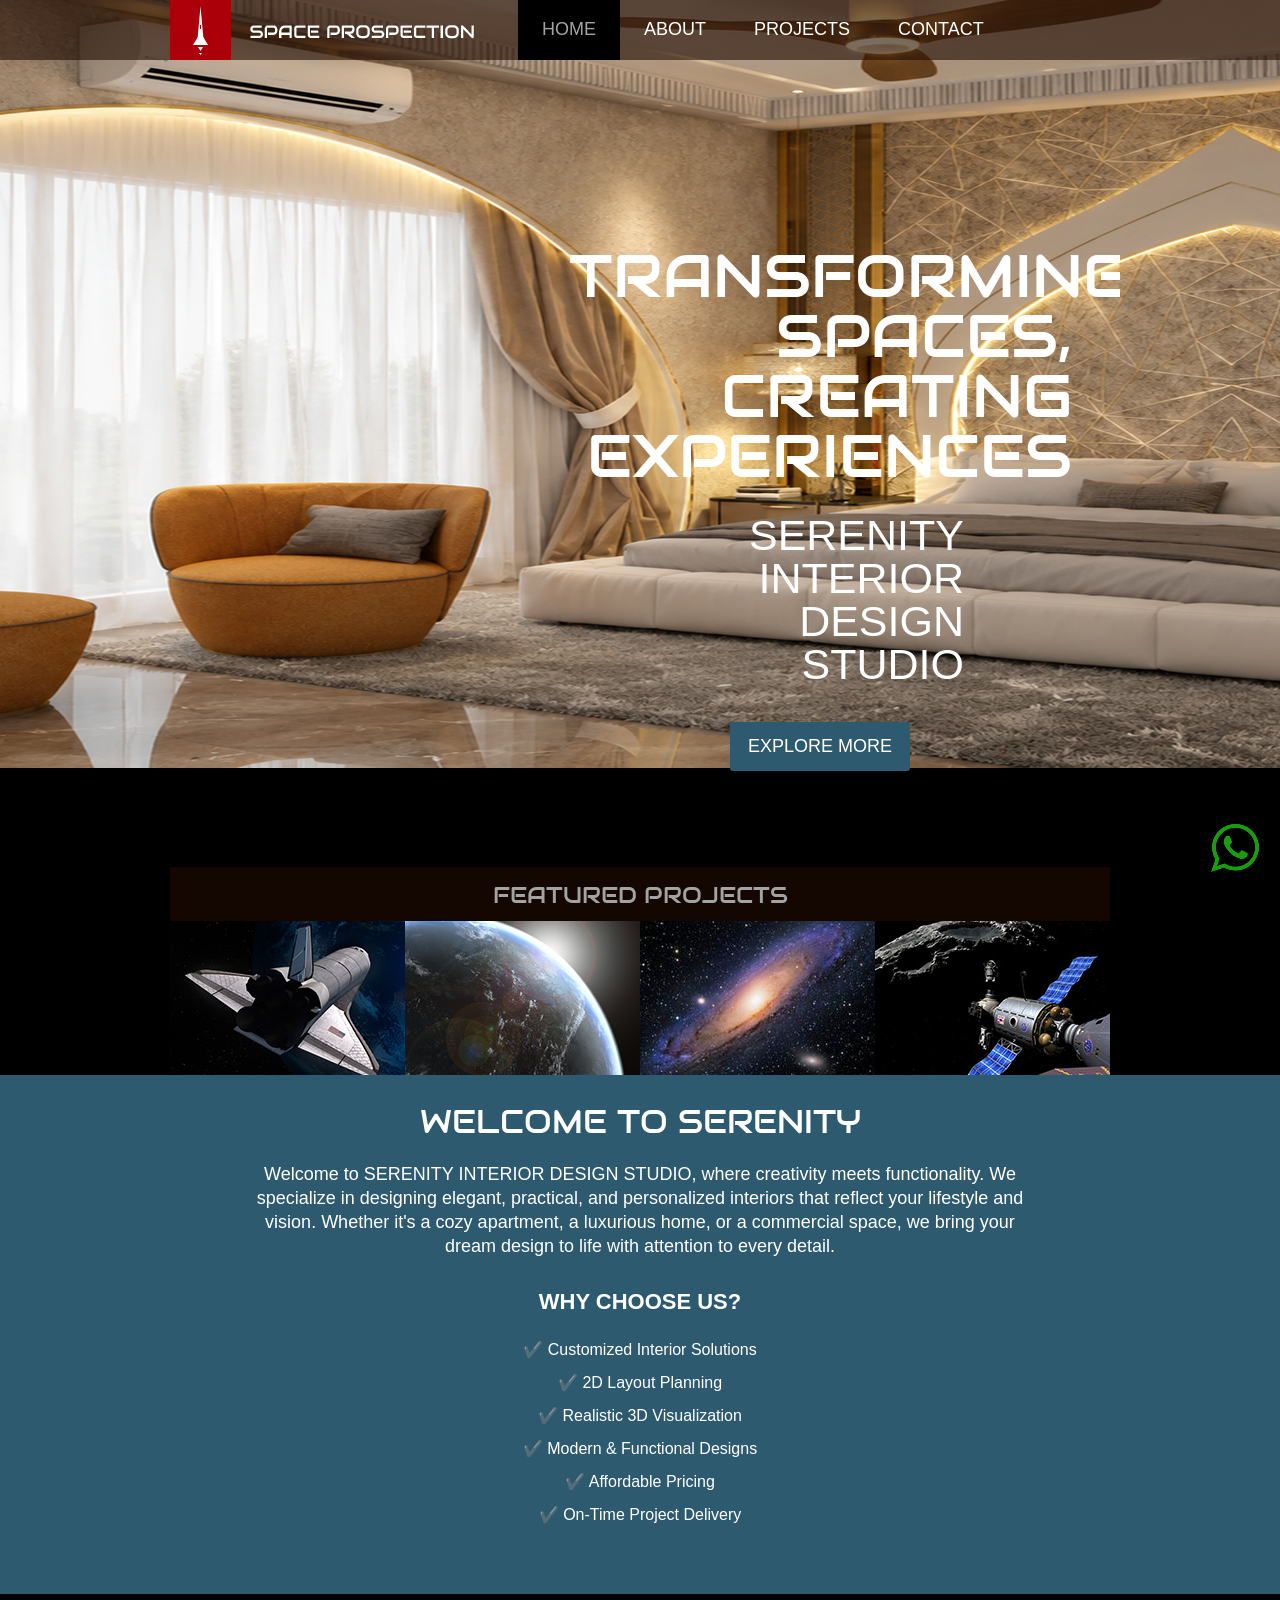
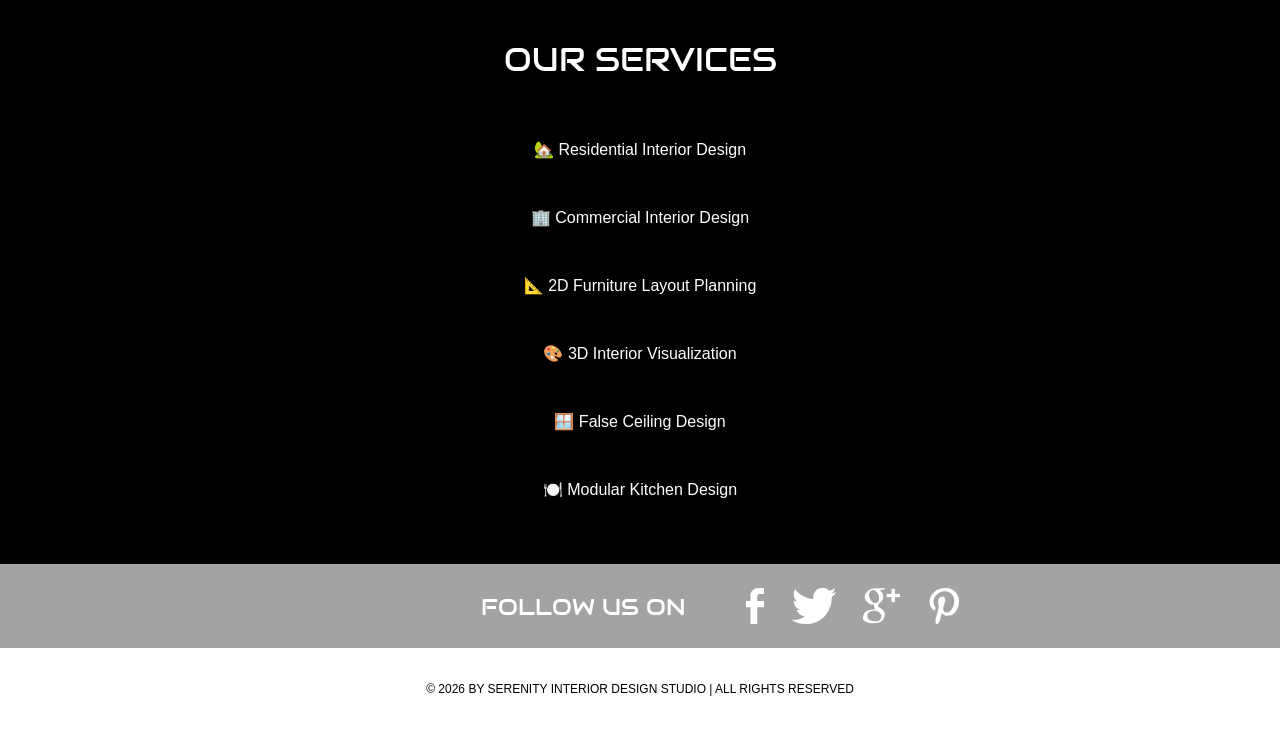
<file: index.html>
<!doctype html>
<!-- Website template by freewebsitetemplates.com -->
<html>
<head>
	<meta charset="UTF-8">
	<meta name="viewport" content="width=device-width, initial-scale=1.0">
	<title>SERENITY INTERIOR DESIGN STUDIO</title>
	<link rel="stylesheet" href="css/style.css" type="text/css">
	<link rel="stylesheet" type="text/css" href="css/mobile.css">
	<script src="js/mobile.js" type="text/javascript"></script>
</head>
<body>
	<div class="fixed-image">
        <a href="http://wa.me/918693080266" target="_blank">
            <img src="images/WhatsAppLogo.png" alt="Fixed Image">
        </a>
    </div>
	<div id="page">
		<div id="header">
			<div>
				<a href="index.html" class="logo"><img src="images/logo.png" alt=""></a>
				<ul id="navigation">
					<li class="selected">
						<a href="index.html">Home</a>
					</li>
					<li>
						<a href="about.html">About</a>
					</li>
					<li class="menu">
						<a href="projects.html">Projects</a>
						<ul class="primary">
							<li>
								<a href="proj1.html">proj 1</a>
							</li>
						</ul>
					</li>
					<!-- <li class="menu">
						<a href="blog.html">Blog</a>
						<ul class="secondary">
							<li>
								<a href="singlepost.html">Single post</a>
							</li>
						</ul>
					</li> -->
					<li>
						<a href="contact.html">Contact</a>
					</li>
				</ul>
			</div>
		</div>
		<div id="body" class="home">
			<div class="header">
				<div>
					<h1>Transforming Spaces, Creating Experiences</h1>
					<h2>SERENITY INTERIOR DESIGN STUDIO</h2>
					<a href="about.html" class="more">Explore More</a>
					<h3>Featured Projects</h3>
					<ul>
						<li>
							<a href="projects.html"><img src="images/project-image1.jpg" alt=""></a>
						</li>
						<li>
							<a href="projects.html"><img src="images/project-image2.jpg" alt=""></a>
						</li>
						<li>
							<a href="projects.html"><img src="images/project-image3.jpg" alt=""></a>
						</li>
						<li>
							<a href="projects.html"><img src="images/project-image4.jpg" alt=""></a>
						</li>
					</ul>
				</div>
			</div>
			<div class="body">
				<div>
					<h1>WELCOME TO SERENITY</h1>
					<p>Welcome to SERENITY INTERIOR DESIGN STUDIO, where creativity meets functionality. We specialize in designing elegant, practical, and personalized interiors that reflect your lifestyle and vision. Whether it's a cozy apartment, a luxurious home, or a commercial space, we bring your dream design to life with attention to every detail.</p>
					<h2>Why Choose Us?</h2>
					<ul style="list-style: none; padding-left: 0;">
						<li>✔️ Customized Interior Solutions</li>
						<li>✔️ 2D Layout Planning</li>
						<li>✔️ Realistic 3D Visualization</li>
						<li>✔️ Modern & Functional Designs</li>
						<li>✔️ Affordable Pricing</li>
						<li>✔️ On-Time Project Delivery</li>
					</ul>
				</div>
			</div>
			<div class="footer services-section">
				<div class="services-content">
					<h1>OUR SERVICES</h1>
					<ul class="services-list">
						<li>🏡 Residential Interior Design</li>
						<li>🏢 Commercial Interior Design</li>
						<li>📐 2D Furniture Layout Planning</li>
						<li>🎨 3D Interior Visualization</li>
						<li>🪟 False Ceiling Design</li>
						<li>🍽️ Modular Kitchen Design</li>
					</ul>
				</div>
			</div>
		</div>
		<div id="footer">
			<div class="connect">
				<div>
					<h1>FOLLOW US ON</h1>
					<div>
						<a href="http://freewebsitetemplates.com/go/facebook/" class="facebook">facebook</a>
						<a href="http://freewebsitetemplates.com/go/twitter/" class="twitter">twitter</a>
						<a href="http://freewebsitetemplates.com/go/googleplus/" class="googleplus">googleplus</a>
						<a href="http://pinterest.com/fwtemplates/" class="pinterest">pinterest</a>
					</div>
				</div>
			</div>
			<div class="footnote">
				<div>
					<p>&copy; 2026 BY SERENITY INTERIOR DESIGN STUDIO | ALL RIGHTS RESERVED</p>
				</div>
			</div>
		</div>
	</div>
</body>
</html>
</file>
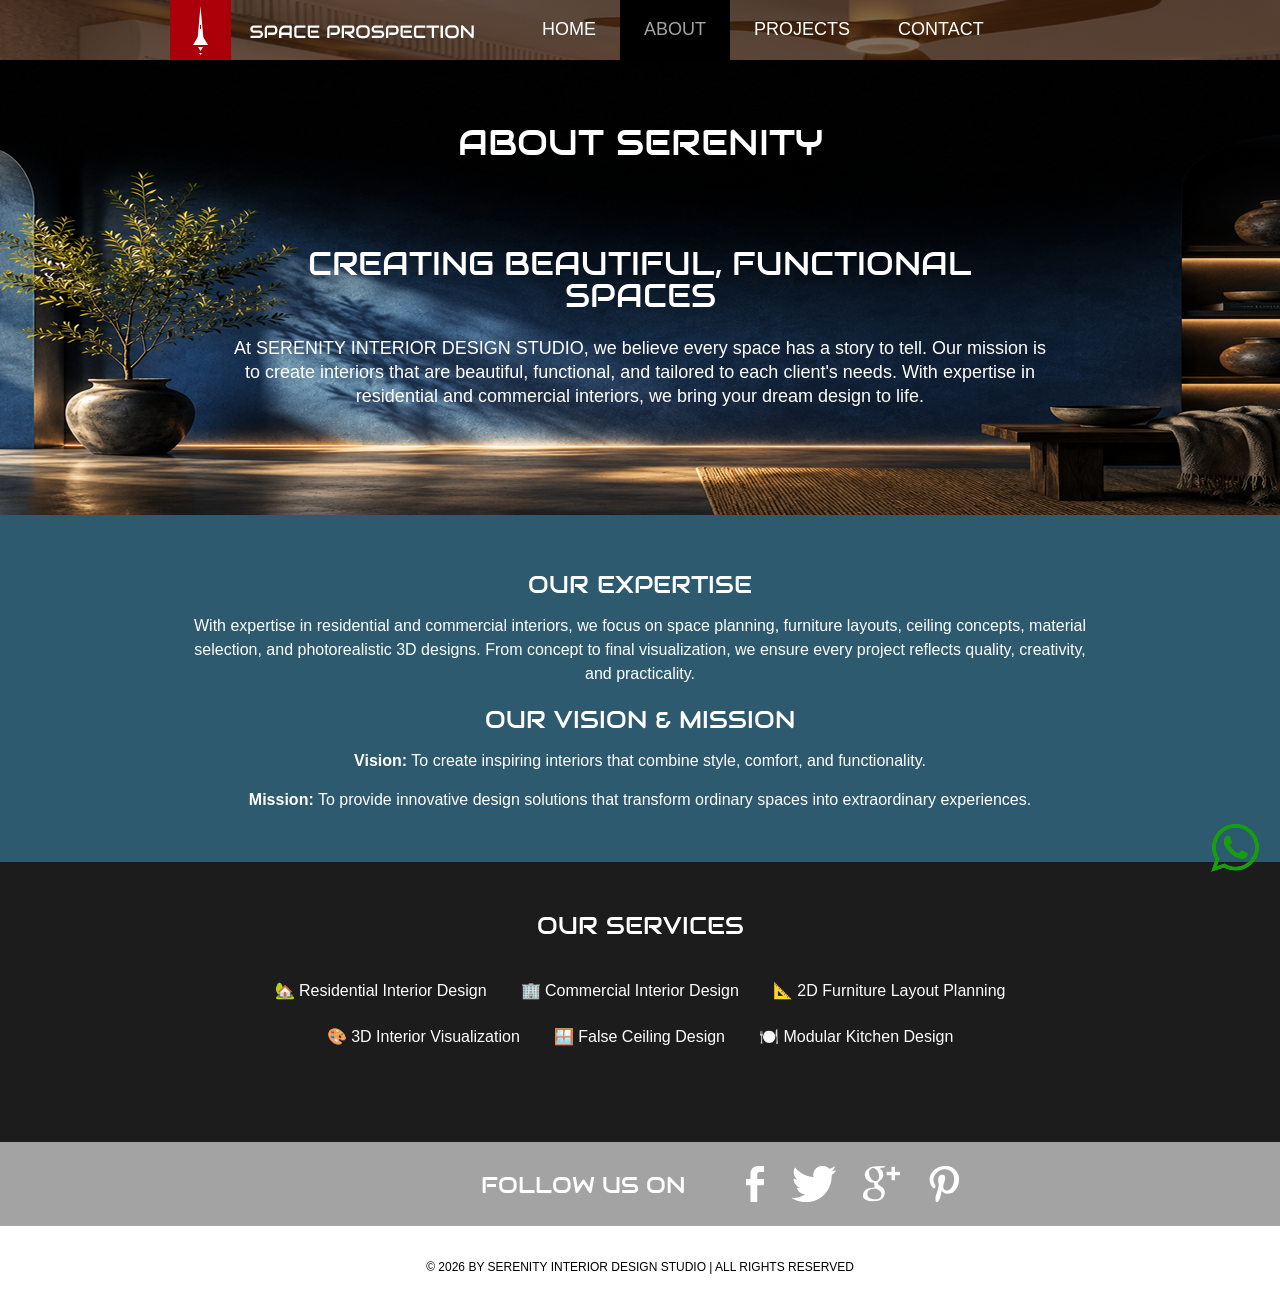
<file: about.html>
<!doctype html>
<!-- Website template by freewebsitetemplates.com -->
<html>
<head>
	<meta charset="UTF-8">
	<meta name="viewport" content="width=device-width, initial-scale=1.0">
	<title>About - SERENITY INTERIOR DESIGN STUDIO</title>
	<link rel="stylesheet" href="css/style.css" type="text/css">
	<link rel="stylesheet" type="text/css" href="css/mobile.css">
	<script src="js/mobile.js" type="text/javascript"></script>
</head>
<body>
	<div class="fixed-image">
        <a href="http://wa.me/918693080266" target="_blank">
            <img src="images/WhatsAppLogo.png" alt="Fixed Image">
        </a>
    </div>
	<div id="page">
		<div id="header">
			<div>
				<a href="index.html" class="logo"><img src="images/logo.png" alt=""></a>
				<ul id="navigation">
					<li>
						<a href="index.html">Home</a>
					</li>
					<li class="selected">
						<a href="about.html">About</a>
					</li>
					<li class="menu">
						<a href="projects.html">Projects</a>
						<ul class="primary">
							<li>
								<a href="proj1.html">proj 1</a>
							</li>
						</ul>
					</li>
					<!-- <li class="menu">
						<a href="blog.html">Blog</a>
						<ul class="secondary">
							<li>
								<a href="singlepost.html">Single post</a>
							</li>
						</ul>
					</li> -->
					<li>
						<a href="contact.html">Contact</a>
					</li>
				</ul>
			</div>
		</div>
		<div id="body" class="about">
			<div class="header">
				<div>
					<h1>About Serenity</h1>
					<h2>Creating Beautiful, Functional Spaces</h2>
					<p>At SERENITY INTERIOR DESIGN STUDIO, we believe every space has a story to tell. Our mission is to create interiors that are beautiful, functional, and tailored to each client's needs. With expertise in residential and commercial interiors, we bring your dream design to life.</p>
				</div>
			</div>
			<div class="body">
				<div>
					<h2>Our Expertise</h2>
					<p>With expertise in residential and commercial interiors, we focus on space planning, furniture layouts, ceiling concepts, material selection, and photorealistic 3D designs. From concept to final visualization, we ensure every project reflects quality, creativity, and practicality.</p>
					<h2>Our Vision & Mission</h2>
					<p><strong>Vision:</strong> To create inspiring interiors that combine style, comfort, and functionality.</p>
					<p><strong>Mission:</strong> To provide innovative design solutions that transform ordinary spaces into extraordinary experiences.</p>
				</div>
			</div>
			<div class="footer">
				<div>
					<h2>Our Services</h2>
        <ul style="list-style-type: none; padding: 0; margin: 20px 0;">
            <li style="margin-bottom: 12px; font-size: 16px; line-height: 1.6;">🏡 Residential Interior Design</li>
            <li style="margin-bottom: 12px; font-size: 16px; line-height: 1.6;">🏢 Commercial Interior Design</li>
            <li style="margin-bottom: 12px; font-size: 16px; line-height: 1.6;">📐 2D Furniture Layout Planning</li>
            <li style="margin-bottom: 12px; font-size: 16px; line-height: 1.6;">🎨 3D Interior Visualization</li>
            <li style="margin-bottom: 12px; font-size: 16px; line-height: 1.6;">🪟 False Ceiling Design</li>
            <li style="margin-bottom: 12px; font-size: 16px; line-height: 1.6;">🍽️ Modular Kitchen Design</li>
        </ul>
				</div>
			</div>
		</div>
		<div id="footer">
			<div class="connect">
				<div>
					<h1>FOLLOW US ON</h1>
					<div>
						<a href="http://freewebsitetemplates.com/go/facebook/" class="facebook">facebook</a>
						<a href="http://freewebsitetemplates.com/go/twitter/" class="twitter">twitter</a>
						<a href="http://freewebsitetemplates.com/go/googleplus/" class="googleplus">googleplus</a>
						<a href="http://freewebsitetemplates.com/go/pinterest/" class="pinterest">pinterest</a>
					</div>
				</div>
			</div>
			<div class="footnote">
				<div>
					<p>&copy; 2026 BY SERENITY INTERIOR DESIGN STUDIO | ALL RIGHTS RESERVED</p>
				</div>
			</div>
		</div>
	</div>
</body>
</html>
</file>
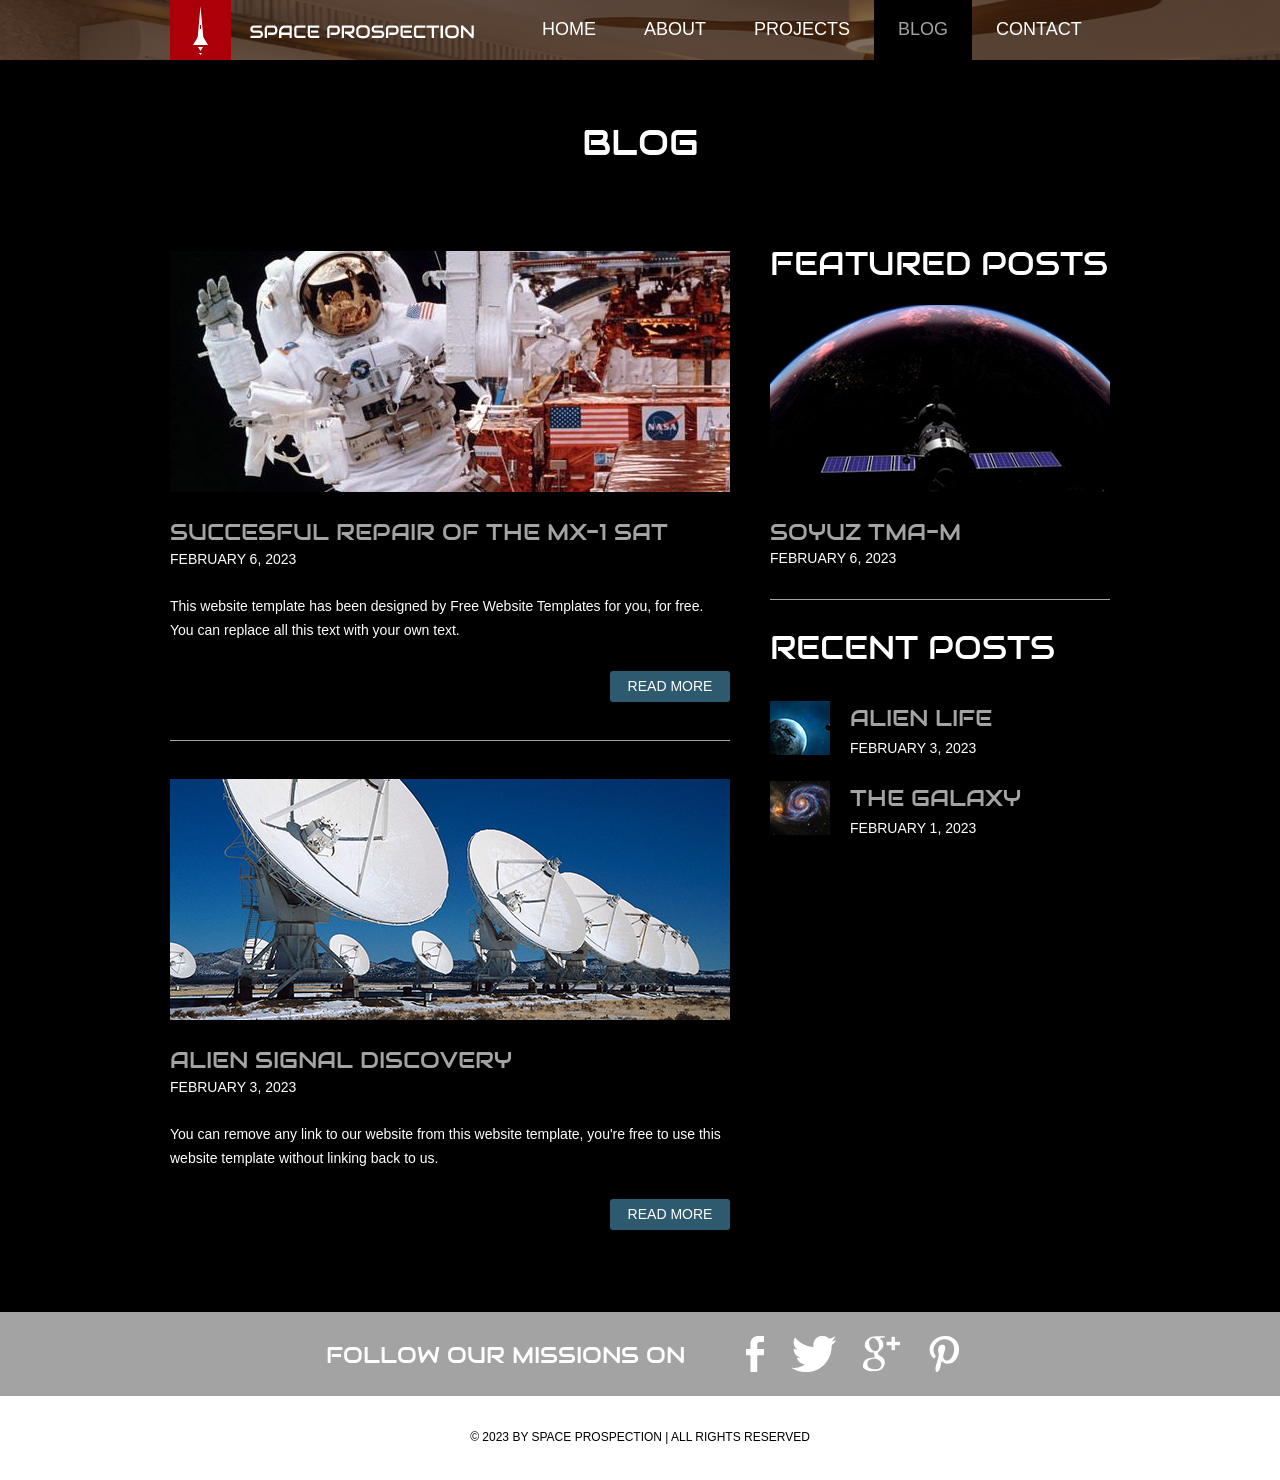
<file: blog.html>
<!doctype html>
<!-- Website template by freewebsitetemplates.com -->
<html>
<head>
	<meta charset="UTF-8">
	<meta name="viewport" content="width=device-width, initial-scale=1.0">
	<title>blog - Space Science Website Template</title>
	<link rel="stylesheet" href="css/style.css" type="text/css">
	<link rel="stylesheet" type="text/css" href="css/mobile.css">
	<script src="js/mobile.js" type="text/javascript"></script>
</head>
<body>
	<div id="page">
		<div id="header">
			<div>
				<a href="index.html" class="logo"><img src="images/logo.png" alt=""></a>
				<ul id="navigation">
					<li>
						<a href="index.html">Home</a>
					</li>
					<li>
						<a href="about.html">About</a>
					</li>
					<li class="menu">
						<a href="projects.html">Projects</a>
						<ul class="primary">
							<li>
								<a href="proj1.html">proj 1</a>
							</li>
						</ul>
					</li>
					<li class="menu selected">
						<a href="blog.html">Blog</a>
						<ul class="secondary">
							<li>
								<a href="singlepost.html">Single post</a>
							</li>
						</ul>
					</li>
					<li>
						<a href="contact.html">Contact</a>
					</li>
				</ul>
			</div>
		</div>
		<div id="body">
			<div class="header">
				<div>
					<h1>Blog</h1>
					<div class="article">
						<ul>
							<li>
								<a href="singlepost.html"><img src="images/astronaut.jpg" alt=""></a>
								<h1>SUCCESFUL REPAIR OF THE MX-1 SAT</h1>
								<span>FEBRUARY 6, 2023</span>
								<p>This website template has been designed by Free Website Templates for you, for free. You can replace all this text with your own text.</p>
								<a href="singlepost.html" class="more">Read More</a>
							</li>
							<li>
								<a href="singlepost.html"><img src="images/satellite-dish.jpg" alt=""></a>
								<h1>ALIEN SIGNAL DISCOVERY</h1>
								<span>FEBRUARY 3, 2023</span>
								<p>You can remove any link to our website from this website template, you're free to use this website template without linking back to us.</p>
								<a href="singlepost.html" class="more">Read More</a>
							</li>
						</ul>
					</div>
					<div class="sidebar">
						<ul>
							<li>
								<h1>FEATURED POSTS</h1>
								<a href="singlepost.html"><img src="images/moon-satellite.jpg" alt=""></a>
								<h2>SOYUZ TMA-M</h2>
								<span>FEBRUARY 6, 2023</span>
							</li>
							<li>
								<h1>RECENT POSTS</h1>
								<ul>
									<li>
										<a href="singlepost.html"><img src="images/alien-life.jpg" alt=""></a>
										<h2>ALIEN LIFE</h2>
										<span>FEBRUARY 3, 2023</span>
									</li>
									<li>
										<a href="singlepost.html"><img src="images/galaxy.jpg" alt=""></a>
										<h2>THE GALAXY</h2>
										<span>FEBRUARY 1, 2023</span>
									</li>
								</ul>
							</li>
						</ul>
					</div>
				</div>
			</div>
		</div>
		<div id="footer">
			<div class="connect">
				<div>
					<h1>FOLLOW OUR  MISSIONS ON</h1>
					<div>
						<a href="http://freewebsitetemplates.com/go/facebook/" class="facebook">facebook</a>
						<a href="http://freewebsitetemplates.com/go/twitter/" class="twitter">twitter</a>
						<a href="http://freewebsitetemplates.com/go/googleplus/" class="googleplus">googleplus</a>
						<a href="http://pinterest.com/fwtemplates/" class="pinterest">pinterest</a>
					</div>
				</div>
			</div>
			<div class="footnote">
				<div>
					<p>&copy; 2023 BY SPACE PROSPECTION | ALL RIGHTS RESERVED</p>
				</div>
			</div>
		</div>
	</div>
</body>
</html>
</file>
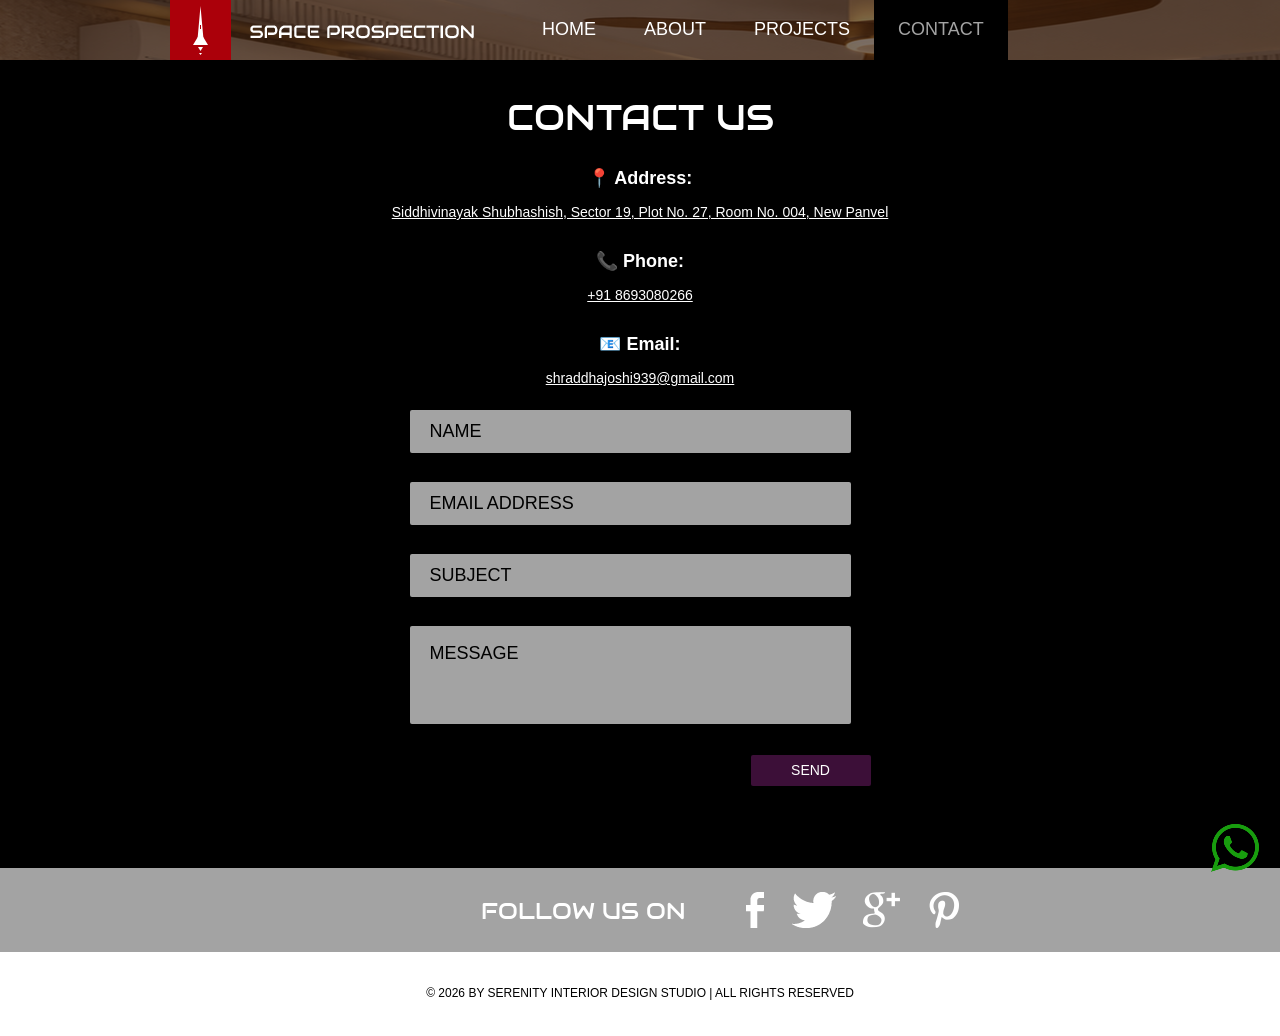
<file: contact.html>
<!doctype html>
<html>
<head>
    <meta charset="UTF-8">
    <meta name="viewport" content="width=device-width, initial-scale=1.0">
    <title>Contact - SERENITY INTERIOR DESIGN STUDIO</title>
    <link rel="stylesheet" href="css/style.css" type="text/css">
    <link rel="stylesheet" type="text/css" href="css/mobile.css">
    <script src="js/mobile.js" type="text/javascript"></script>
    <style>
    /* Desktop base styles remain unchanged visually */
    #body .header div form input {
        background-color: #A3A3A3;
        border: medium none;
        color: #000000;
        display: block;
        font-family: Arial;
        font-size: 18px;
        font-weight: normal;
        height: 43px;
        line-height: 43px;
        margin: 0 0 29px;
        padding: 0 0 0 20px;
        text-align: left;
        width: 441px;
        box-sizing: border-box; /* Ensures padding does not break mobile layout sizes */
    }

    #body .header div form {
        display: block;
        margin: 0 auto;
        padding: 0;
        width: 461px;
        max-width: 100%; /* Prevents the container form structure from overflowing */
    }

    #body .header div form textarea {
        background-color: #A3A3A3;
        border: medium none;
        color: #000000;
        display: block;
        font-family: Arial;
        font-size: 18px;
        font-weight: normal;
        height: 98px;
        line-height: 24px;
        margin: 0 0 31px;
        overflow: auto;
        padding: 15px 0 0 20px;
        resize: none;
        text-align: left;
        width: 441px;
        box-sizing: border-box; /* Ensures padding does not break mobile layout sizes */
    }

    #body .header div form input#submit {
        background-color: #3c0f38;
        color: #ffffff;
        cursor: pointer;
        display: block;
        float: right;
        font-family: Arial;
        font-size: 14px;
        font-weight: normal;
        height: 31px;
        line-height: 31px;
        margin: 0;
        padding: 0;
        text-align: center;
        text-transform: uppercase;
        width: 120px;
    }

    /* Fixed WhatsApp badge rules */
    .fixed-image {
        position: fixed;
        bottom: 20px;
        right: 20px;
        z-index: 1000;
    }
    .fixed-image img {
        width: 50px;
        height: auto;
    }

    /* Responsive Mobile Media Queries */
    @media screen and (max-width: 600px) {
        #body .header div .contact {
            padding: 15px; /* Ensures text doesn't touch screen edges on small devices */
        }
        
        #body .header div form {
            width: 100%;
        }

        #body .header div form input,
        #body .header div form textarea {
            width: 100%; /* Converts fixed 441px width to full width of screen container */
        }
        
        #body .header div form input#submit {
            float: none;
            margin: 0 auto; /* Centers the send button comfortably on small devices */
        }
    }
    </style>
</head>
<body>
    <div class="fixed-image">
        <a href="http://wa.me/918693080266" target="_blank">
            <img src="images/WhatsAppLogo.png" alt="Fixed Image">
        </a>
    </div>
    <div id="page">
        <div id="header">
            <div>
                <a href="index.html" class="logo"><img src="images/logo.png" alt=""></a>
                <ul id="navigation">
                    <li>
                        <a href="index.html">Home</a>
                    </li>
                    <li>
                        <a href="about.html">About</a>
                    </li>
                    <li class="menu">
                        <a href="projects.html">Projects</a>
                        <ul class="primary">
                            <li>
                                <a href="proj1.html">proj 1</a>
                            </li>
                        </ul>
                    </li>
                    <li class="selected">
                        <a href="contact.html">Contact</a>
                    </li>
                </ul>
            </div>
        </div>
        <div id="body">
            <div class="header">
                <div class="contact">
                    <h1>CONTACT US</h1>
                    <h3>📍 Address:</h3>
                    <p><a target="_blank" href="https://maps.app.goo.gl/odJaQrAFTkd3Vx619">Siddhivinayak Shubhashish, Sector 19, Plot No. 27, Room No. 004, New Panvel</a></p>
                    <h3>📞 Phone:</h3>
                    <p><a href="tel:+918693080266">+91 8693080266</a></p>
                    <h3>📧 Email:</h3>
                    <p><a href="mailto:shraddhajoshi939@gmail.com">shraddhajoshi939@gmail.com</a></p>
                    <!-- <form action="index.html" class="contact-form">
                        <input type="text" name="Name" value="NAME" onblur="this.value=!this.value?'NAME':this.value;" onfocus="this.select()" onclick="this.value='';">
                        <input type="text" name="Email Address" value="EMAIL ADDRESS" onblur="this.value=!this.value?'EMAIL ADDRESS':this.value;" onfocus="this.select()" onclick="this.value='';">
                        <input type="text" name="Subject" value="SUBJECT" onblur="this.value=!this.value?'SUBJECT':this.value;" onfocus="this.select()" onclick="this.value='';">
                        <textarea name="message" cols="50" rows="7">MESSAGE</textarea>
                        <input type="submit" value="SEND" id="submit">
                    </form> -->
					<form action="https://formspree.io/f/mwvjaldg" method="POST" class="contact-form">
    					<input type="text" name="name" value="NAME" onblur="this.value=!this.value?'NAME':this.value;" onfocus="this.select()" onclick="this.value='';">
    					<input type="email" name="email" value="EMAIL ADDRESS" onblur="this.value=!this.value?'EMAIL ADDRESS':this.value;" onfocus="this.select()" onclick="this.value='';">
    					<input type="text" name="subject" value="SUBJECT" onblur="this.value=!this.value?'SUBJECT':this.value;" onfocus="this.select()" onclick="this.value='';">
    					<textarea name="message" cols="50" rows="7" onblur="this.value=!this.value?'MESSAGE':this.value;" onfocus="this.select()" onclick="this.value='';">MESSAGE</textarea>
    					<input type="submit" value="SEND" id="submit">
					</form>
                </div>
            </div>
        </div>
        <div id="footer">
            <div class="connect">
                <div>
                    <h1>FOLLOW US ON</h1>
                    <div>
                        <a href="http://freewebsitetemplates.com/go/facebook/" class="facebook">facebook</a>
                        <a href="http://freewebsitetemplates.com/go/twitter/" class="twitter">twitter</a>
                        <a href="http://freewebsitetemplates.com/go/googleplus/" class="googleplus">googleplus</a>
                        <a href="http://pinterest.com/fwtemplates/" class="pinterest">pinterest</a>
                    </div>
                </div>
            </div>
            <div class="footnote">
                <div>
                    <p>&copy; 2026 BY SERENITY INTERIOR DESIGN STUDIO | ALL RIGHTS RESERVED</p>
                </div>
            </div>
        </div>
    </div>
</body>
</html>
</file>
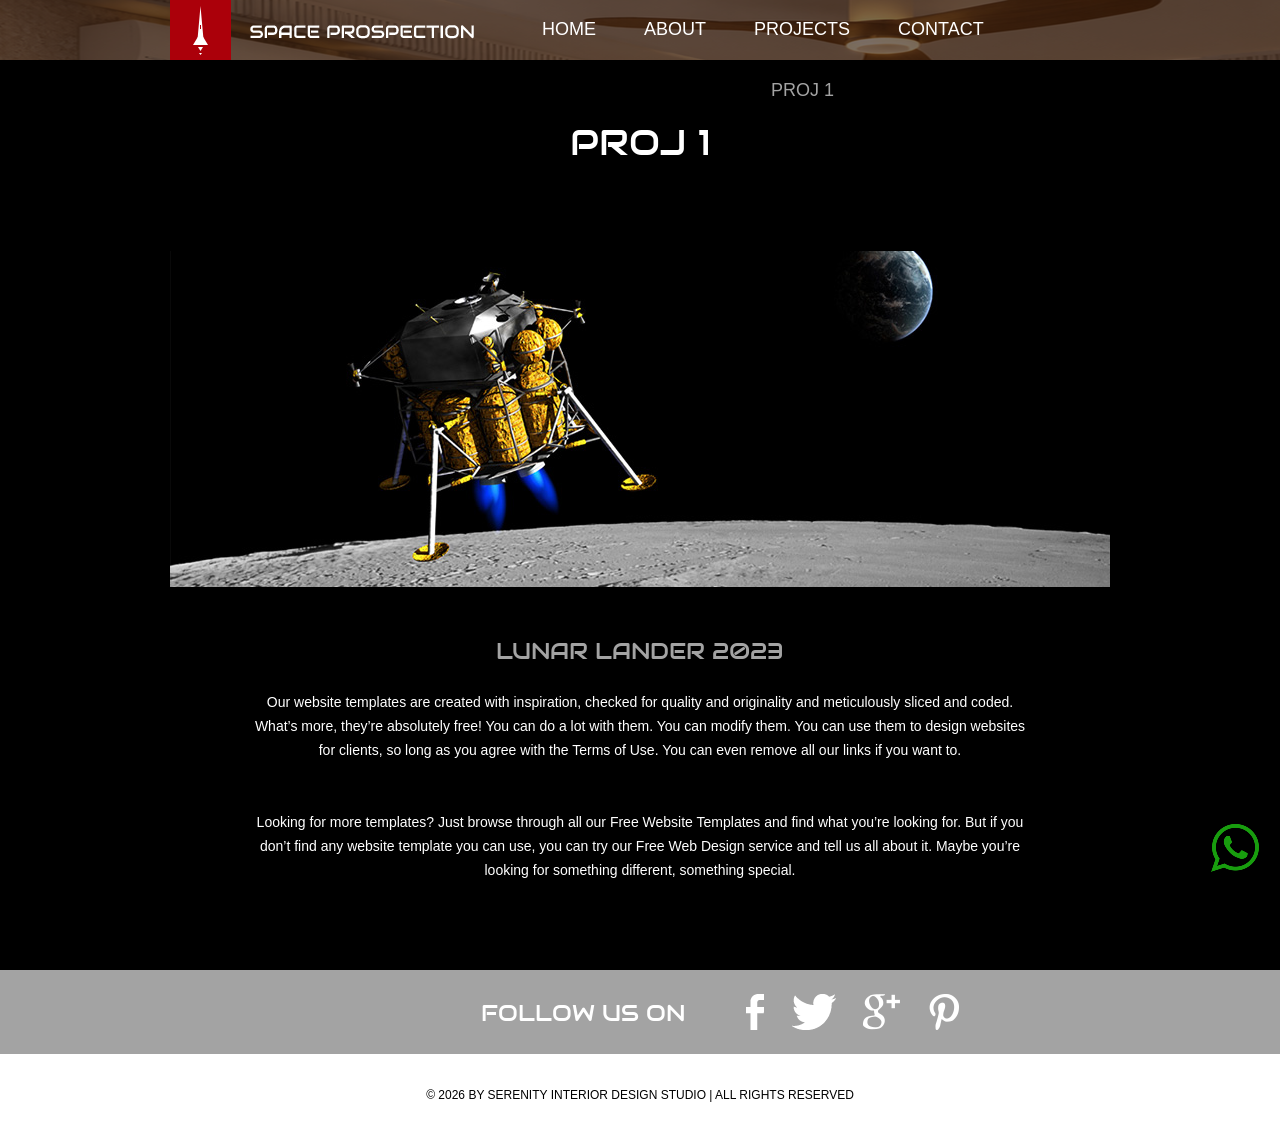
<file: proj1.html>
<!doctype html>
<!-- Website template by freewebsitetemplates.com -->
<html>
<head>
	<meta charset="UTF-8">
	<meta name="viewport" content="width=device-width, initial-scale=1.0">
	<title>proj1 - Space Science Website Template</title>
	<link rel="stylesheet" href="css/style.css" type="text/css">
	<link rel="stylesheet" type="text/css" href="css/mobile.css">
	<script src="js/mobile.js" type="text/javascript"></script>
</head>
<body>
	<div class="fixed-image">
        <a href="http://wa.me/918693080266" target="_blank">
            <img src="images/WhatsAppLogo.png" alt="Fixed Image">
        </a>
    </div>
	<div id="page">
		<div id="header">
			<div>
				<a href="index.html" class="logo"><img src="images/logo.png" alt=""></a>
				<ul id="navigation">
					<li>
						<a href="index.html">Home</a>
					</li>
					<li>
						<a href="about.html">About</a>
					</li>
					<li class="menu">
						<a href="projects.html">Projects</a>
						<ul class="primary selected">
							<li>
								<a href="proj1.html">proj 1</a>
							</li>
						</ul>
					</li>
					<!-- <li class="menu">
						<a href="blog.html">Blog</a>
						<ul class="secondary">
							<li>
								<a href="singlepost.html">Single post</a>
							</li>
						</ul>
					</li> -->
					<li>
						<a href="contact.html">Contact</a>
					</li>
				</ul>
			</div>
		</div>
		<div id="body">
			<div class="header">
				<div>
					<h1>Proj 1</h1>
					<img src="images/moon-landing.jpg" alt="">
					<h2>LUNAR LANDER 2023</h2>
					<p>Our website templates are created with inspiration, checked for quality and originality and meticulously sliced and coded. What’s more, they’re absolutely free! You can do a lot with them. You can modify them. You can use them to design websites for clients, so long as you agree with the Terms of Use. You can even remove all our links if you want to.</p>
					<p>Looking for more templates? Just browse through all our Free Website Templates and find what you’re looking for. But if you don’t find any website template you can use, you can try our Free Web Design service and tell us all about it. Maybe you’re looking for something different, something special.</p>
				</div>
			</div>
		</div>
		<div id="footer">
			<div class="connect">
				<div>
					<h1>FOLLOW US ON</h1>
					<div>
						<a href="http://freewebsitetemplates.com/go/facebook/" class="facebook">facebook</a>
						<a href="http://freewebsitetemplates.com/go/twitter/" class="twitter">twitter</a>
						<a href="http://freewebsitetemplates.com/go/googleplus/" class="googleplus">googleplus</a>
						<a href="http://pinterest.com/fwtemplates/" class="pinterest">pinterest</a>
					</div>
				</div>
			</div>
			<div class="footnote">
				<div>
					<p>&copy; 2026 BY SERENITY INTERIOR DESIGN STUDIO | ALL RIGHTS RESERVED</p>
				</div>
			</div>
		</div>
	</div>
</body>
</html>
</file>
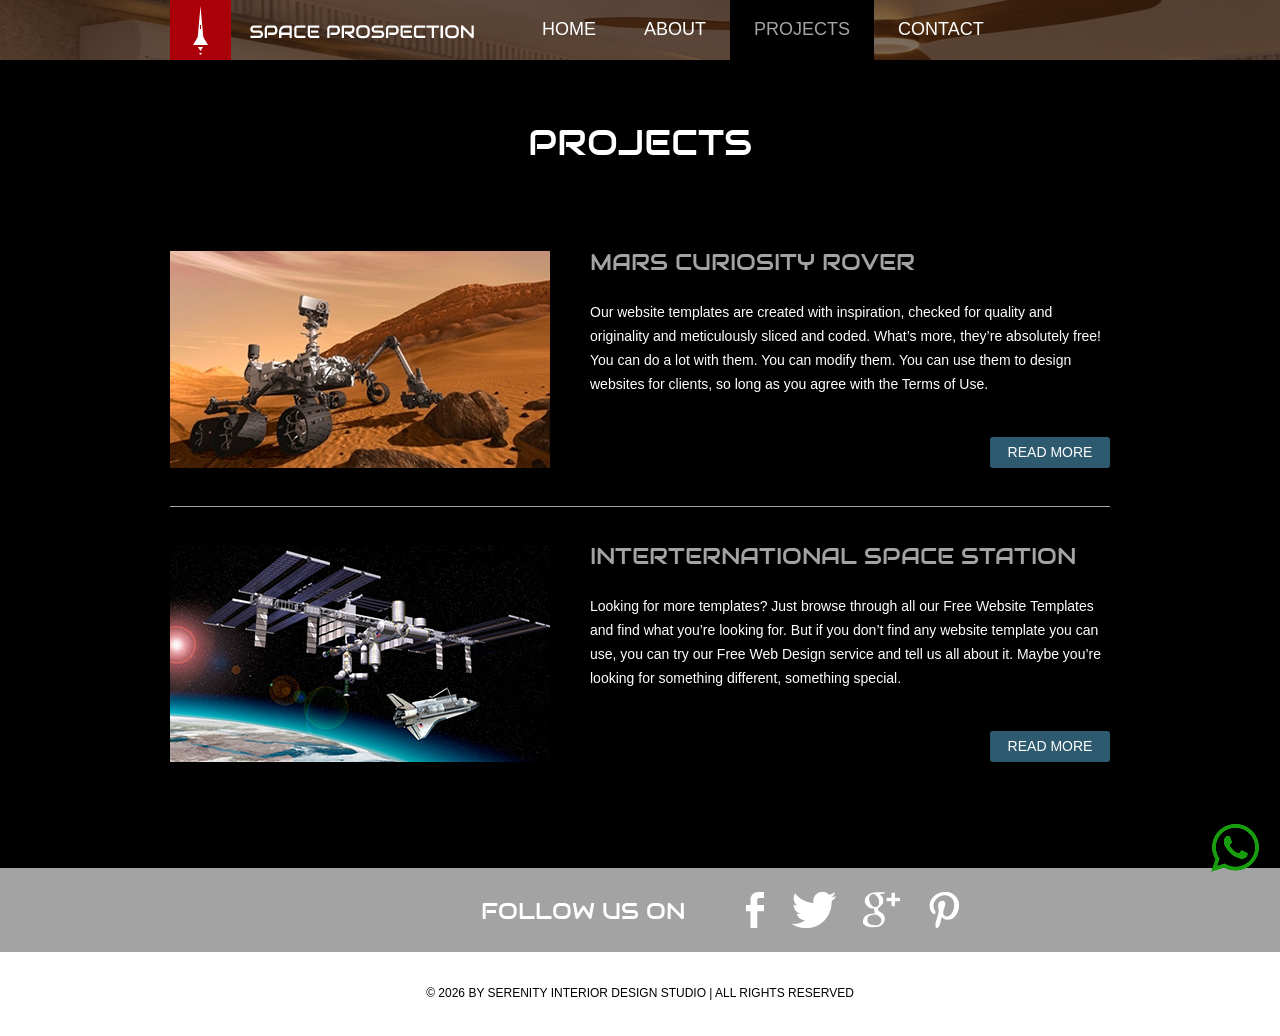
<file: projects.html>
<!doctype html>
<!-- Website template by freewebsitetemplates.com -->
<html>
<head>
	<meta charset="UTF-8">
	<meta name="viewport" content="width=device-width, initial-scale=1.0">
	<title>projects - Space Science Website Template</title>
	<link rel="stylesheet" href="css/style.css" type="text/css">
	<link rel="stylesheet" type="text/css" href="css/mobile.css">
	<script src="js/mobile.js" type="text/javascript"></script>
</head>
<body>
	<div class="fixed-image">
        <a href="http://wa.me/918693080266" target="_blank">
            <img src="images/WhatsAppLogo.png" alt="Fixed Image">
        </a>
    </div>
	<div id="page">
		<div id="header">
			<div>
				<a href="index.html" class="logo"><img src="images/logo.png" alt=""></a>
				<ul id="navigation">
					<li>
						<a href="index.html">Home</a>
					</li>
					<li>
						<a href="about.html">About</a>
					</li>
					<li class="menu selected">
						<a href="projects.html">Projects</a>
						<ul class="primary">
							<li>
								<a href="proj1.html">proj 1</a>
							</li>
						</ul>
					</li>
					<!-- <li class="menu">
						<a href="blog.html">Blog</a>
						<ul class="secondary">
							<li>
								<a href="singlepost.html">Single post</a>
							</li>
						</ul>
					</li> -->
					<li>
						<a href="contact.html">Contact</a>
					</li>
				</ul>
			</div>
		</div>
		<div id="body">
			<div class="header">
				<div>
					<h1>Projects</h1>
					<ul>
						<li>
							<a href="proj1.html"><img src="images/curious-rover.jpg" alt=""></a>
							<div>
								<h1>MARS CURIOSITY ROVER </h1>
								<p>Our website templates are created with inspiration, checked for quality and originality and meticulously sliced and coded. What’s more, they’re absolutely free! You can do a lot with them. You can modify them. You can use them to design websites for clients, so long as you agree with the Terms of Use.</p>
								<a href="proj1.html" class="more">Read More</a>
							</div>
						</li>
						<li>
							<a href="proj1.html"><img src="images/space-station.jpg" alt=""></a>
							<div>
								<h1>INTERTERNATIONAL SPACE STATION</h1>
								<p>Looking for more templates? Just browse through all our Free Website Templates and find what you’re looking for. But if you don’t find any website template you can use, you can try our Free Web Design service and tell us all about it. Maybe you’re looking for something different, something special.</p>
								<a href="proj1.html" class="more">Read More</a>
							</div>
						</li>
					</ul>
				</div>
			</div>
		</div>
		<div id="footer">
			<div class="connect">
				<div>
					<h1>FOLLOW US ON</h1>
					<div>
						<a href="http://freewebsitetemplates.com/go/facebook/" class="facebook">facebook</a>
						<a href="http://freewebsitetemplates.com/go/twitter/" class="twitter">twitter</a>
						<a href="http://freewebsitetemplates.com/go/googleplus/" class="googleplus">googleplus</a>
						<a href="http://pinterest.com/fwtemplates/" class="pinterest">pinterest</a>
					</div>
				</div>
			</div>
			<div class="footnote">
				<div>
					<p>&copy; 2026 BY SERENITY INTERIOR DESIGN STUDIO | ALL RIGHTS RESERVED</p>
				</div>
			</div>
		</div>
	</div>
</body>
</html>
</file>
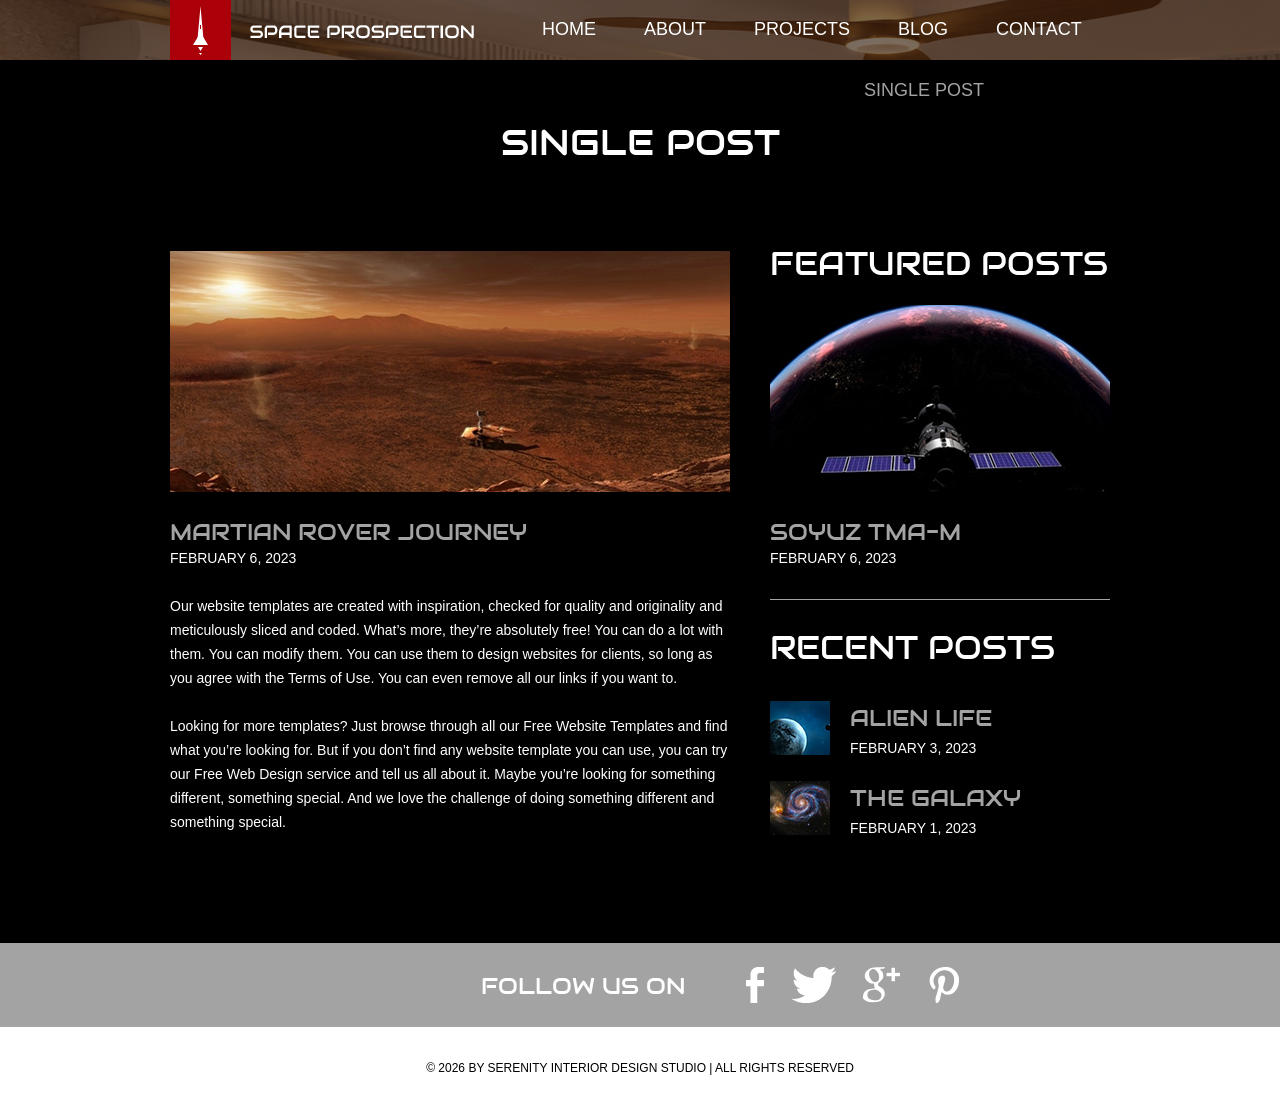
<file: singlepost.html>
<!doctype html>
<!-- Website template by freewebsitetemplates.com -->
<html>
<head>
	<meta charset="UTF-8">
	<meta name="viewport" content="width=device-width, initial-scale=1.0">
	<title>singlepost - Space Science Website Template</title>
	<link rel="stylesheet" href="css/style.css" type="text/css">
	<link rel="stylesheet" type="text/css" href="css/mobile.css">
	<script src="js/mobile.js" type="text/javascript"></script>
</head>
<body>
	<div id="page">
		<div id="header">
			<div>
				<a href="index.html" class="logo"><img src="images/logo.png" alt=""></a>
				<ul id="navigation">
					<li>
						<a href="index.html">Home</a>
					</li>
					<li>
						<a href="about.html">About</a>
					</li>
					<li class="menu">
						<a href="projects.html">Projects</a>
						<ul class="primary">
							<li>
								<a href="proj1.html">proj 1</a>
							</li>
						</ul>
					</li>
					<li class="menu">
						<a href="blog.html">Blog</a>
						<ul class="secondary selected">
							<li>
								<a href="singlepost.html">Single post</a>
							</li>
						</ul>
					</li>
					<li>
						<a href="contact.html">Contact</a>
					</li>
				</ul>
			</div>
		</div>
		<div id="body">
			<div class="header">
				<div>
					<h1>Single Post</h1>
					<div class="article">
						<img src="images/martianrover-journey.jpg" alt="">
						<h1>MARTIAN ROVER JOURNEY</h1>
						<span>FEBRUARY 6, 2023</span>
						<p>Our website templates are created with inspiration, checked for quality and originality and meticulously sliced and coded. What’s more, they’re absolutely free! You can do a lot with them. You can modify them. You can use them to design websites for clients, so long as you agree with the Terms of Use. You can even remove all our links if you want to.</p>
						<p>Looking for more templates? Just browse through all our Free Website Templates and find what you’re looking for. But if you don’t find any website template you can use, you can try our Free Web Design service and tell us all about it. Maybe you’re looking for something different, something special. And we love the challenge of doing something different and something special.</p>
					</div>
					<div class="sidebar">
						<ul>
							<li>
								<h1>FEATURED POSTS</h1>
								<a href="blog.html"><img src="images/moon-satellite.jpg" alt=""></a>
								<h2>SOYUZ TMA-M</h2>
								<span>FEBRUARY 6, 2023</span>
							</li>
							<li>
								<h1>RECENT POSTS</h1>
								<ul>
									<li>
										<a href="blog.html"><img src="images/alien-life.jpg" alt=""></a>
										<h2>ALIEN LIFE</h2>
										<span>FEBRUARY 3, 2023</span>
									</li>
									<li>
										<a href="blog.html"><img src="images/galaxy.jpg" alt=""></a>
										<h2>THE GALAXY</h2>
										<span>FEBRUARY 1, 2023</span>
									</li>
								</ul>
							</li>
						</ul>
					</div>
				</div>
			</div>
		</div>
		<div id="footer">
			<div class="connect">
				<div>
					<h1>FOLLOW US ON</h1>
					<div>
						<a href="http://freewebsitetemplates.com/go/facebook/" class="facebook">facebook</a>
						<a href="http://freewebsitetemplates.com/go/twitter/" class="twitter">twitter</a>
						<a href="http://freewebsitetemplates.com/go/googleplus/" class="googleplus">googleplus</a>
						<a href="http://pinterest.com/fwtemplates/" class="pinterest">pinterest</a>
					</div>
				</div>
			</div>
			<div class="footnote">
				<div>
					<p>&copy; 2026 BY SERENITY INTERIOR DESIGN STUDIO | ALL RIGHTS RESERVED</p>
				</div>
			</div>
		</div>
	</div>
</body>
</html>
</file>
<file: css/style.css>
/* Website template by freewebsitetemplates.com */
body {
	margin: 0;
	padding: 0;
	position: relative;
	width: auto;
}
body #page {
	background: url("../images/Bedroom.png") no-repeat scroll center top #000000;
	margin: 0;
	overflow: hidden;
	padding: 0;
	width: auto;
	z-index: 3;
}
a {
	text-decoration: none;
	outline: none;
}
a:active {
	background: none;
}
img {
	border: none;
}
/*-------------------------------------------FONTS---------------------------------------------*/
@font-face {
	font-family: 'audiowide-regular-webfont';
	src: url('../fonts/audiowide-regular-webfont.eot');
	src: url('../fonts/audiowide-regular-webfont.woff') format('woff'), url('../fonts/audiowide-regular-webfont.ttf') format('truetype'), url('../fonts/audiowide-regular-webfont.svg') format('svg');
}
/*----------------------------------------header-styles---------------------------------------*/
#header {
	background: url(../images/bg-transparent1.png) repeat;
	margin: 0;
	min-height: 60px;
	padding: 0;
	width: auto;
}
#header div {
	margin: 0 auto;
	max-width: 940px;
	min-height: 60px;
	padding: 0 10px;
}
#header div a.logo {
	display: block;
	float: left;
	height: 60px;
	margin: 0 44px 0 0;
	padding: 0;
	width: 304px;
}
#header div a img {
	display: block;
	margin: 0;
	padding: 0;
	width: auto;
}
#header div ul {
	display: inline-block;
	float: left;
	list-style: none;
	margin: 0;
	padding: 0;
	width: auto;
}
#header div ul li {
	float: left;
	margin: 0;
	padding: 0;
	width: auto;
}
#header div ul li a {
	color: #ffffff;
	display: block;
	font-family: Arial;
	font-size: 18px;
	font-weight: normal;
	line-height: 59px;
	margin: 0;
	min-height: 60px;
	padding: 0 24px;
 *padding: 0 23px; /* Needed for IE8 and old versions */
	text-align: center;
	text-transform: uppercase;
	width: auto;
}
#header div ul li a:hover {
	background-color: #2D5A6F;
	color: #ffffff;
}
#header div ul li.selected a {
	background-color: #000000;
	color: #a3a3a3;
}
#header div ul li.menu {
	position: relative;
}
#header div ul li.menu ul {
	display: block;
	left: -99999px;
	list-style: none;
	margin: 0;
	padding: 0;
	position: absolute;
	top: 60px;
	width: 142px;
	z-index: 50;
}
#header div ul li.menu:hover ul.primary {
	left: 31px;
}
#header div ul li.menu ul.primary.selected {
	left: 31px;
}
#header div ul li.menu:hover ul.secondary {
	left: -20px;
}
#header div ul li.menu ul.secondary.selected {
	left: -20px;
}
#header div ul li.menu ul li {
	margin: 0;
	padding: 0;
	width: auto;
}
#header div ul li.menu ul li a {
	background-color: #2D5A6F;
	color: #ffffff;
	display: block;
	font-family: Arial;
	font-size: 18px;
	font-weight: normal;
	line-height: 60px;
	margin: 0;
	min-height: 60px;
	padding: 0 10px;
	text-align: center;
	text-transform: uppercase;
	width: auto;
}
#header div ul li.menu ul.primary.selected li a, #header div ul li.menu ul.secondary.selected li a {
	background-color: #000000;
	color: #a3a3a3;
}
/*----------------------------------------body-home-styles---------------------------------------*/
#body {
	background-color: #000000;
	margin: 0;
	min-height: 808px;
	overflow: hidden;
	padding: 0;
	width: 100%;
}
#body.home {
	background: none;
	margin: 0;
	min-height: 1308px;
	overflow: hidden;
	padding: 0;
	width: 100%;
}
#body.home .header {
	background: none;
	margin: 0;
	overflow: hidden;
	padding: 0;
	width: 100%;
}
#body.home .header div {
	margin: 0 auto;
	max-width: 940px;
	overflow: hidden;
	padding: 0 10px;
	position: relative;
}
#body.home .header div img.satellite {
	display: block;
	left: 10px;
	margin: 0;
	padding: 0;
	position: absolute;
	top: 41px;
	width: auto;
	z-index: 50;
}
#body.home .header div h1 {
	color: #FFFFFF;
	display: block;
	float: right;
	font-family: audiowide-regular-webfont;
	font-size: 60px;
	font-weight: normal;
	line-height: 60px;
	margin: 187px 0 27px;
	padding: 0 38px 0 399px;
	position: relative;
	text-align: right;
	text-transform: uppercase;
	width: 503px;
	z-index: 60;
}
#body.home .header div h2 {
	color: #FFFFFF;
	display: block;
	float: right;
	font-family: Arial;
	font-size: 43px;
	font-weight: normal;
	line-height: 43px;
	margin: 0 0 36px;
	padding: 0 146px 0 506px;
	position: relative;
	text-align: right;
	text-transform: uppercase;
	width: 288px;
	z-index: 60;
}
#body.home .header div a.more {
	background-color: #2D5A6F;
	color: #ffffff;
	display: block;
	float: right;
	font-family: Arial;
	font-size: 18px;
	font-weight: normal;
	height: 49px;
	line-height: 49px;
	margin: 0 200px 0 0;
	padding: 0;
	text-align: center;
	text-transform: uppercase;
	position: relative;
	width: 180px;
	z-index: 55;
	border-radius: 3px;
	transition: background-color 0.3s ease;
}
#body.home .header div a.more:hover {
	background-color: #1F4556;
	color: #ffffff;
}
#body.home .header div h3 {
	background: url("../images/bg-transparent1.png") repeat;
	color: #A3A3A3;
	float: left;
	font-family: audiowide-regular-webfont;
	font-size: 23px;
	font-weight: normal;
	line-height: 23px;
	margin: 96px 0 0;
 *margin: 102px 0 0;/* Needed for IE8 and old versions */
	min-height: 27px;
	padding: 17px 0 10px;
	position: relative;
	text-align: center;
	text-transform: uppercase;
	width: 940px;
}
#body.home .header div ul {
	display: inline-block;
	list-style: none outside none;
	margin: 0 0 -6px;
	overflow: hidden;
	padding: 0;
	width: auto;
}
#body.home .header div ul li:first-child {
	padding: 0;
}
#body.home .header div ul li {
	border: medium none;
	float: left;
	margin: 0;
	padding: 0;
	width: auto;
}
#body.home .header div ul li a {
	display: block;
	float: none;
	height: 156px;
	margin: 0;
	padding: 0;
	width: 235px;
}
#body.home .header div ul li a img {
	cursor: pointer;
	filter: alpha(opacity=100);/* Needed for IE8 and old versions */
	opacity: 1.0;
	display: block;
	margin: 0;
	padding: 0;
	width: auto;
}
#body.home .header div ul li a img:hover {
	filter: alpha(opacity=70);/* Needed for IE8 and old versions */
	opacity: 0.7;
}
#body.home .body {
	background-color: #2D5A6F;
	margin: 0;
	min-height: 168px;
	overflow: hidden;
	padding: 0;
	width: 100%;
}
#body.home .body div {
	margin: 0 auto;
	max-width: 940px;
	overflow: hidden;
	padding: 31px 10px 40px;
}
#body.home .body div h1 {
	color: #FFFFFF;
	display: block;
	font-family: audiowide-regular-webfont;
	font-size: 32px;
	font-weight: normal;
	line-height: 32px;
	margin: 0 auto 24px;
	padding: 0;
	text-align: center;
	text-transform: uppercase;
	width: 780px;
}
#body.home .body div h2 {
	color: #FFFFFF;
	display: block;
	font-family: Arial;
	font-size: 22px;
	font-weight: bold;
	line-height: 28px;
	margin: 30px auto 20px;
	padding: 0;
	text-align: center;
	text-transform: uppercase;
	width: 780px;
}
#body.home .body div ul {
	margin: 0 auto 0;
	padding: 0 0 20px 0;
	text-align: center;
	width: 780px;
}
#body.home .body div ul li {
	color: #ffffff;
	display: block;
	font-family: Arial;
	font-size: 16px;
	font-weight: normal;
	line-height: 28px;
	margin: 5px auto;
	padding: 0;
	text-align: center;
	width: 100%;
}
#body.home .body div p {
	color: #ffffff;
	display: block;
	font-family: Arial;
	font-size: 18px;
	font-weight: normal;
	line-height: 24px;
	margin: 0 auto 20px;
	padding: 0;
	text-align: center;
	width: 780px;
}
#body.home .body div p a {
	color: #ffffff;
	font-family: Arial;
	font-size: 18px;
	font-weight: normal;
	line-height: 24px;
	margin: 0 auto;
	padding: 0;
	text-decoration: underline;
}
#body.home .body div p a:hover {
	color: #a3a3a3;
}
#body.home .footer {
	background-color: #000000;
	margin: 0;
	overflow: hidden;
	padding: 0;
	width: 100%;
}
#body.home .footer div {
	margin: 0 auto;
	max-width: 960px;
	overflow: hidden;
	padding: 32px 0 16px;
}
#body.home .footer div ul {
	display: inline-block;
	list-style: none;
	margin: 0;
	overflow: hidden;
	padding: 0;
	width: auto;
}
#body.home .footer div ul li:first-child {
	float: left;
	margin: 0 10px;
	padding: 0;
	width: 460px;
}
#body.home .footer div ul li:first-child h1 {
	color: #FFFFFF;
	font-family: audiowide-regular-webfont;
	font-size: 32px;
	font-weight: normal;
	line-height: 32px;
	margin: 0 0 44px;
	padding: 0;
	text-align: center;
	text-transform: uppercase;
	width: auto;
}
#body.home .footer div ul li:first-child ul {
	display: block;
	list-style: none;
	margin: 0;
	padding: 0;
	width: 100%;
}
#body.home .footer div ul li:first-child ul li {
	color: #ffffff;
	display: block;
	float: none;
	font-family: Arial;
	font-size: 16px;
	font-weight: normal;
	line-height: 28px;
	margin: 8px 0;
	padding: 0;
	text-align: center;
	width: 100%;
}
#body.home .footer div ul li {
	float: left;
	margin: 0 0 0 10px;
	padding: 0 0 0 20px;
	width: 440px;
}
#body.home .footer div ul li h1 {
	color: #FFFFFF;
	font-family: audiowide-regular-webfont;
	font-size: 32px;
	font-weight: normal;
	line-height: 32px;
	margin: 0 0 44px;
	padding: 0;
	text-align: left;
	text-transform: uppercase;
	width: auto;
}
#body.home .footer div ul li a {
	display: block;
	height: 258px;
	margin: 0;
	position: relative;
	padding: 0;
	width: 460px;
}
#body.home .footer div ul li a img {
	cursor: pointer;
	filter: alpha(opacity=100);/* Needed for IE8 and old versions */
	opacity: 1.0;
	display: block;
	margin: 0;
	padding: 0;
	width: auto;
}
#body.home .footer div ul li a:hover img {
	filter: alpha(opacity=70);/* Needed for IE8 and old versions */
	opacity: 0.7;
}
#body.home .footer div ul li a span {
	background: url(../images/icons.png) no-repeat 0 -152px;
	display: block;
	height: 72px;
	left: 199px;
	margin: 0;
	padding: 0;
	position: absolute;
	top: 94px;
	width: 62px;
}
#body.home .footer div ul li a:hover span {
	background: url(../images/icons.png) no-repeat 0 -226px;
}
#body.home .footer div ul li ul {
	display: inline-block;
	list-style: none outside none;
	margin: 0;
	overflow: hidden;
	padding: 0;
	width: 440px;
}
#body.home .footer div ul li ul li {
	border-top: 1px solid #A3A3A3;
	float: none;
	margin: 0;
	overflow: hidden;
	padding: 39px 10px 38px 0;
	width: 440px;
}
#body.home .footer div ul li ul li:first-child {
	border: medium none;
	margin: 0;
	padding: 0 0 38px;
	width: 440px;
}
#body.home .footer div ul li ul li a {
	display: block;
	float: left;
	height: 90px;
	margin: 0 20px 0 0;
	padding: 0;
	width: 100px;
}
#body.home .footer div ul li ul li a img {
	cursor: pointer;
	filter: alpha(opacity=100);/* Needed for IE8 and old versions */
	opacity: 1.0;
	display: block;
	margin: 0;
	padding: 0;
	width: auto;
}
#body.home .footer div ul li ul li a img:hover {
	filter: alpha(opacity=70);/* Needed for IE8 and old versions */
	opacity: 0.7;
}
#body.home .footer div ul li ul li h1 {
	color: #A3A3A3;
	float: left;
	font-family: audiowide-regular-webfont;
	font-size: 23px;
	font-weight: normal;
	line-height: 23px;
	margin: 0;
	padding: 4px 0 8px;
	text-align: left;
	text-transform: uppercase;
	width: 310px;
}
#body.home .footer div ul li ul li span {
	color: #FFFFFF;
	display: block;
	float: left;
	font-family: Arial;
	font-size: 14px;
	font-weight: normal;
	line-height: 14px;
	margin: 0 0 10px;
	padding: 0;
	text-align: left;
	text-transform: uppercase;
	width: 310px;
}
#body.home .footer div ul li ul li a.more {
	background-color: #2D5A6F;
	color: #ffffff;
	display: block;
	float: right;
	font-family: Arial;
	font-size: 14px;
	font-weight: normal;
	height: 31px;
	line-height: 31px;
	margin: 0;
	padding: 0;
	text-align: center;
	text-transform: uppercase;
	width: 120px;
	border-radius: 3px;
}
#body.home .footer div ul li ul li a.more:hover {
	background-color: #1F4556;
}
/*----------------------------------------body-styles---------------------------------------*/
#body.about .header {
	background: url(../images/AboutBg2.png) no-repeat center top #000000;
	margin: 0;
	min-height: 455px;
	padding: 0;
	width: 100%;
}
#body.about .header div, #body .header div {
	margin: 0 auto;
	max-width: 960px;
	overflow: hidden;
	padding: 65px 0 40px;
}
#body.about .header div h1, #body .header div h1 {
	color: #FFFFFF;
	display: block;
	font-family: audiowide-regular-webfont;
	font-size: 36px;
	font-weight: normal;
	line-height: 36px;
	margin: 0 auto 87px;
	padding: 0;
	text-align: center;
	text-transform: uppercase;
	width: 940px;
}
#body.about .header div h2 {
	color: #FFFFFF;
	display: block;
	font-family: audiowide-regular-webfont;
	font-size: 32px;
	font-weight: normal;
	line-height: 32px;
	margin: 0 auto 24px;
	padding: 0;
	text-align: center;
	text-transform: uppercase;
	width: 820px;
}
#body.about .header div p {
	color: #ffffff;
	display: block;
	font-family: Arial;
	font-size: 18px;
	font-weight: normal;
	line-height: 24px;
	margin: 0 auto;
	padding: 0;
	text-align: center;
	width: 820px;
}
#body.about .header div p a {
	color: #ffffff;
	font-family: Arial;
	font-size: 18px;
	font-weight: normal;
	line-height: 24px;
	margin: 0;
	padding: 0;
	text-decoration: underline;
}
#body.about .header div p a:hover {
	color: #a3a3a3;
}
#body.about .body {
	background-color: #2D5A6F;
	margin: 0;
	min-height: 253px;
	overflow: hidden;
	padding: 0;
	width: 100%;
}
#body.about .body div {
	margin: 0 auto;
	max-width: 940px;
	overflow: hidden;
	padding: 36px 10px 35px;
}
#body.about .body div h2 {
	color: #FFFFFF;
	display: block;
	float: none;
	font-family: audiowide-regular-webfont;
	font-size: 24px;
	font-weight: normal;
	line-height: 28px;
	margin: 20px auto 15px;
	padding: 0;
	text-align: center;
	text-transform: uppercase;
	width: 100%;
}
#body.about .body div p {
	color: #ffffff;
	display: block;
	float: none;
	font-family: Arial;
	font-size: 16px;
	font-weight: normal;
	line-height: 24px;
	margin: 0 auto 15px;
	padding: 0 20px;
	text-align: center;
	width: calc(100% - 40px);
}
#body.about .body div p a {
	color: #ffffff;
	font-family: Arial;
	font-size: 14px;
	font-weight: normal;
	line-height: 24px;
	margin: 0;
	padding: 0;
	text-decoration: underline;
}
#body.about .body div p a:hover {
	color: #a3a3a3;
}
#body.about .body div img {
	display: block;
	float: right;
	margin: 0;
	padding: 0;
	width: auto;
}
#body.about .footer {
	background-color: #1C1C1C;
	margin: 0;
	min-height: 280px;
	padding: 0;
	width: 100%;
}
#body.about .footer div {
	margin: 0 auto;
	overflow: hidden;
	padding: 50px 10px 40px;
	width: 100%;
	max-width: 940px;
}
#body.about .footer div h2 {
	color: #FFFFFF;
	display: block;
	float: none;
	font-family: audiowide-regular-webfont;
	font-size: 24px;
	font-weight: normal;
	line-height: 28px;
	margin: 0 auto 30px;
	padding: 0;
	text-align: center;
	text-transform: uppercase;
	width: 100%;
}
#body.about .footer div ul {
	display: block;
	list-style: none;
	margin: 0;
	padding: 0;
	width: 100%;
	text-align: center;
}
#body.about .footer div ul li {
	color: #ffffff;
	display: inline-block;
	float: none;
	font-family: Arial;
	font-size: 16px;
	font-weight: normal;
	line-height: 28px;
	margin: 8px 15px;
	padding: 0;
	text-align: center;
	width: auto;
}
#body.about .footer div p a {
	color: #ffffff;
	font-family: Arial;
	font-size: 18px;
	font-weight: normal;
	line-height: 24px;
	margin: 0 auto;
	padding: 0;
	text-decoration: underline;
}
#body.about .footer div p a:hover {
	color: #a3a3a3;
}
#body.about .footer div img {
	float: left;
	display: block;
	margin: 0;
	padding: 0;
	width: auto;
}
#body.about .section {
	background-color: #1C1C1C;
	margin: 0;
	min-height: 200px;
	padding: 0;
	width: auto;
}
#body.about .section div {
	margin: 0 auto;
	max-width: 960px;
	overflow: hidden;
	padding: 58px 0 55px;
}
#body.about .section div h2 {
	color: #A3A3A3;
	display: block;
	font-family: audiowide-regular-webfont;
	font-size: 23px;
	font-weight: normal;
	line-height: 23px;
	margin: 0 auto 26px;
	padding: 0;
	text-align: center;
	text-transform: uppercase;
	width: 780px;
}
#body.about .section div p {
	color: #ffffff;
	display: block;
	font-family: Arial;
	font-size: 14px;
	font-weight: normal;
	line-height: 24px;
	margin: 0 auto;
	padding: 0;
	text-align: center;
	width: 780px;
}
#body.about .section div p a {
	color: #ffffff;
	font-family: Arial;
	font-size: 14px;
	font-weight: normal;
	line-height: 24px;
	margin: 0;
	padding: 0;
	text-decoration: underline;
}
#body.about .section div p a:hover {
	color: #a3a3a3;
}
#body .header {
	margin: 0 auto;
	padding: 0;
	width: 100%;
}
#body .header div ul {
	display: inline-block;
	max-width: 940px;
	list-style: none outside none;
	margin: 0;
	padding: 3px 10px 0;
}
#body .header div ul li:first-child {
	border: none;
	padding: 0 0 38px;
}
#body .header div ul li {
	border-top: 1px solid #A3A3A3;
	margin: 0;
	overflow: hidden;
	padding: 38px 0;
	width: auto;
}
#body .header div ul li a {
	display: block;
	float: left;
	height: 217px;
	margin: 0 40px 0 0;
	padding: 0;
	width: 380px;
}
#body .header div ul li a img {
	cursor: pointer;
	filter: alpha(opacity=100);/* Needed for IE8 and old versions */
	opacity: 1.0;
	display: block;
	margin: 0;
	padding: 0;
	width: auto;
}
#body .header div ul li a img:hover {
	filter: alpha(opacity=70);/* Needed for IE8 and old versions */
	opacity: 0.7;
}
#body .header div ul li div {
	float: left;
	margin: 0;
	overflow: hidden;
	padding: 0;
	width: 520px;
}
#body .header div ul li div h1 {
	color: #A3A3A3;
	font-family: audiowide-regular-webfont;
	font-size: 23px;
	font-weight: normal;
	line-height: 23px;
	margin: 0 0 26px;
	padding: 0;
	text-align: left;
	text-transform: uppercase;
	width: 520px;
}
#body .header div ul li div p {
	color: #FFFFFF;
	font-family: Arial;
	font-size: 14px;
	font-weight: normal;
	line-height: 24px;
	margin: 0 0 41px;
	padding: 0;
	text-align: left;
	width: 520px;
}
#body .header div ul li div p a {
	color: #FFFFFF;
	display: inline;
	float: none;
	font-family: Arial;
	font-size: 14px;
	font-weight: normal;
	height: auto;
	line-height: 24px;
	margin: 0;
	padding: 0;
	text-decoration: underline;
	width: auto;
}
#body .header div ul li div p a:hover {
	color: #a3a3a3;
}
#body .header div ul li div a.more {
	background-color: #2D5A6F;
	color: #ffffff;
	display: block;
	float: right;
	font-family: Arial;
	font-size: 14px;
	font-weight: normal;
	height: 31px;
	line-height: 31px;
	margin: 0;
	padding: 0;
	text-align: center;
	text-transform: uppercase;
	width: 120px;
	border-radius: 3px;
}
#body .header div ul li div a.more:hover {
	background-color: #1F4556;
}
#body .header div img {
	display: block;
	margin: 0 auto;
	padding: 3px 0 0;
	width: auto;
}
#body .header div h2 {
	color: #A3A3A3;
	display: block;
	font-family: audiowide-regular-webfont;
	font-size: 23px;
	font-weight: normal;
	line-height: 23px;
	margin: 0 auto;
	padding: 53px 0 27px;
	text-align: center;
	text-transform: uppercase;
	width: 780px;
}
#body .header div p {
	color: #FFFFFF;
	display: block;
	font-family: Arial;
	font-size: 14px;
	font-weight: normal;
	line-height: 24px;
	margin: 0 auto 48px;
	padding: 0;
	text-align: center;
	width: 780px;
}
#body .header div p a {
	color: #ffffff;
	font-family: Arial;
	font-size: 14px;
	font-weight: normal;
	line-height: 24px;
	margin: 0 auto;
	padding: 0;
	text-decoration: underline;
}
#body .header div p a:hover {
	color: #a3a3a3;
}
#body .header div .article {
	float: left;
	margin: 0 40px 0 10px;
	padding: 0;
	width: 560px;
}
#body .header div .article ul {
	display: inline-block;
	list-style: none outside none;
	margin: 0;
	padding: 3px 0 0;
	width: 560px;
}
#body .header div .article ul li:first-child {
	border: none;
	padding: 0 0 38px;
}
#body .header div .article ul li {
	border-top: 1px solid #a3a3a3;
	margin: 0;
	overflow: hidden;
	padding: 38px 0 38px;
	width: auto;
}
#body .header div .article ul li a {
	display: block;
	height: 241px;
	margin: 0 0 29px;
	padding: 0;
	width: 560px;
}
#body .header div .article ul li a img {
	cursor: pointer;
	filter: alpha(opacity=100);/* Needed for IE8 and old versions */
	opacity: 1.0;
	display: block;
	margin: 0;
	padding: 0;
	width: auto;
}
#body .header div .article ul li a img:hover {
	filter: alpha(opacity=70);/* Needed for IE8 and old versions */
	opacity: 0.7;
}
#body .header div .article ul li h1 {
	color: #A3A3A3;
	font-family: audiowide-regular-webfont;
	font-size: 23px;
	font-weight: normal;
	line-height: 23px;
	margin: 0 0 8px;
	padding: 0;
	text-align: left;
	text-transform: uppercase;
	width: auto;
}
#body .header div .article ul li span {
	color: #FFFFFF;
	display: block;
	font-family: Arial;
	font-size: 14px;
	font-weight: normal;
	line-height: 14px;
	margin: 0 0 28px;
	padding: 0;
	text-align: left;
	text-transform: uppercase;
	width: auto;
}
#body .header div .article ul li p {
	color: #FFFFFF;
	font-family: Arial;
	font-size: 14px;
	font-weight: normal;
	line-height: 24px;
	margin: 0 0 29px;
	padding: 0;
	text-align: left;
	width: auto;
}
#body .header div .article ul li p a {
	color: #FFFFFF;
	display: inline;
	float: none;
	font-family: Arial;
	font-size: 14px;
	font-weight: normal;
	height: auto;
	line-height: 24px;
	margin: 0;
	padding: 0;
	text-decoration: underline;
	width: auto;
}
#body .header div .article ul li p a:hover {
	color: #a3a3a3;
}
#body .header div .article ul li a.more {
	background-color: #2D5A6F;
	color: #ffffff;
	display: block;
	float: right;
	font-family: Arial;
	font-size: 14px;
	font-weight: normal;
	height: 31px;
	line-height: 31px;
	margin: 0;
	padding: 0;
	text-align: center;
	text-transform: uppercase;
	width: 120px;
	border-radius: 3px;
}
#body .header div .article ul li a.more:hover {
	background-color: #1F4556;
}
#body .header div .sidebar {
	float: left;
	margin: 0;
	padding: 0;
	width: 340px;
}
#body .header div .sidebar ul {
	display: inline-block;
	list-style: none;
	margin: 0;
	padding: 0;
	width: 340px;
}
#body .header div .sidebar ul li:first-child {
	border: medium none;
	padding: 0 0 34px;
}
#body .header div .sidebar ul li {
	border-top: 1px solid #A3A3A3;
	margin: 0;
	overflow: hidden;
	padding: 32px 0 34px;
	width: auto;
}
#body .header div .sidebar ul li h1 {
	color: #FFFFFF;
	font-family: audiowide-regular-webfont;
	font-size: 32px;
	font-weight: normal;
	line-height: 32px;
	margin: 0 0 25px;
	padding: 0;
	text-align: left;
	text-transform: uppercase;
	width: 340px;
}
#body .header div .sidebar ul li a {
	display: block;
	float: none;
	height: 187px;
	margin: 0 0 29px;
	padding: 0;
	width: 34px;
}
#body .header div .sidebar ul li a img {
	cursor: pointer;
	filter: alpha(opacity=100);/* Needed for IE8 and old versions */
	opacity: 1.0;
	display: block;
	margin: 0;
	padding: 0;
	width: auto;
}
#body .header div .sidebar ul li a img:hover {
	filter: alpha(opacity=70);/* Needed for IE8 and old versions */
	opacity: 0.7;
}
#body .header div .sidebar ul li h2 {
	color: #A3A3A3;
	font-family: audiowide-regular-webfont;
	font-size: 23px;
	font-weight: normal;
	line-height: 23px;
	margin: 0 0 7px;
	padding: 0;
	text-align: left;
	text-transform: uppercase;
	width: auto;
}
#body .header div .sidebar ul li span {
	color: #ffffff;
	display: block;
	font-family: Arial;
	font-size: 14px;
	font-weight: normal;
	line-height: 14px;
	margin: 0;
	padding: 0;
	text-align: left;
	text-transform: uppercase;
	width: auto;
}
#body .header div .sidebar ul li ul {
	display: inline-block;
	list-style: none outside none;
	margin: 0;
	padding: 12px 0 0;
	width: 340px;
}
#body .header div .sidebar ul li ul li:first-child {
	padding: 0;
}
#body .header div .sidebar ul li ul li {
	border: medium none;
	margin: 0 0 26px;
	overflow: hidden;
	padding: 0;
	width: auto;
}
#body .header div .sidebar ul li ul li a {
	display: block;
	float: left;
	height: 54px;
	margin: 0 20px 0 0;
	padding: 0;
	width: 60px;
}
#body .header div .sidebar ul li ul li a img {
	cursor: pointer;
	filter: alpha(opacity=100);/* Needed for IE8 and old versions */
	opacity: 1.0;
	display: block;
	margin: 0;
	padding: 0;
	width: auto;
}
#body .header div .sidebar ul li ul li a img:hover {
	filter: alpha(opacity=70);/* Needed for IE8 and old versions */
	opacity: 0.7;
}
#body .header div .sidebar ul li ul li h2 {
	color: #A3A3A3;
	float: left;
	font-family: audiowide-regular-webfont;
	font-size: 23px;
	font-weight: normal;
	line-height: 23px;
	margin: 6px 0 11px;
	padding: 0;
	text-align: left;
	text-transform: uppercase;
	width: 260px;
}
#body .header div .sidebar ul li ul li span {
	color: #ffffff;
	display: block;
	float: left;
	font-family: Arial;
	font-size: 14px;
	line-height: 14px;
	margin: 0;
	padding: 0;
	text-align: left;
	text-transform: uppercase;
	width: auto;
}
#body .header div .article img {
	display: block;
	margin: 3px 0 29px;
	padding: 0;
	width: auto;
}
#body .header div .article h1 {
	color: #A3A3A3;
	font-family: audiowide-regular-webfont;
	font-size: 23px;
	font-weight: normal;
	line-height: 23px;
	margin: 0 0 7px;
	padding: 0;
	text-align: left;
	text-transform: uppercase;
	width: auto;
}
#body .header div .article span {
	color: #FFFFFF;
	display: block;
	font-family: Arial;
	font-size: 14px;
	font-weight: normal;
	line-height: 14px;
	margin: 0 0 29px;
	padding: 0;
	text-align: left;
	text-transform: uppercase;
	width: auto;
}
#body .header div .article p {
	color: #FFFFFF;
	font-family: Arial;
	font-size: 14px;
	font-weight: normal;
	line-height: 24px;
	margin: 0 0 24px;
	padding: 0;
	text-align: left;
	width: auto;
}
#body .header div .article p a {
	color: #ffffff;
	font-family: Arial;
	font-size: 14px;
	font-weight: normal;
	line-height: 24px;
	margin: 0;
	padding: 0;
	text-decoration: underline;
}
#body .header div .article p a:hover {
	color: #a3a3a3;
}
#body .header .contact h1 {
	color: #FFFFFF;
	display: block;
	font-family: audiowide-regular-webfont;
	font-size: 36px;
	font-weight: normal;
	line-height: 36px;
	margin: 0 auto 30px;
	padding: 0;
	text-align: center;
	text-transform: uppercase;
	width: 100%;
}
#body .header .contact h2 {
	color: #FFFFFF;
	display: block;
	font-family: audiowide-regular-webfont;
	font-size: 28px;
	font-weight: normal;
	line-height: 32px;
	margin: 0 auto 40px;
	padding: 0;
	text-align: center;
	text-transform: uppercase;
	width: 100%;
}
#body .header .contact h3 {
	color: #FFFFFF;
	display: block;
	font-family: Arial;
	font-size: 18px;
	font-weight: bold;
	line-height: 24px;
	margin: 25px auto 10px;
	padding: 0;
	text-align: center;
	width: 100%;
}
#body .header .contact p {
	color: #ffffff;
	display: block;
	font-family: Arial;
	font-size: 16px;
	font-weight: normal;
	line-height: 24px;
	margin: 0 auto 20px;
	padding: 0;
	text-align: center;
	width: 100%;
}
#body .header .contact p a {
	color: #ffffff;
	text-decoration: underline;
}
#body .header .contact p a:hover {
	color: #E0E0E0;
}
#body .header .contact h2:last-of-type {
	margin-top: 50px;
	margin-bottom: 40px;
}
#body .header div form {
	display: block;
	margin: 0 auto 40px;
	padding: 30px;
	width: 461px;
	/* background-color: #2D5A6F; */
	border-radius: 5px;
	box-shadow: 0 4px 6px rgba(0, 0, 0, 0.1);
}
#body .header div form input {
	background-color: #E8E8E8;
	border: 1px solid #D0D0D0;
	color: #666666;
	display: block;
	font-family: Arial;
	font-size: 14px;
	font-weight: normal;
	height: 38px;
	line-height: 38px;
	margin: 0 0 15px;
	padding: 8px 12px;
	text-align: left;
	width: 100%;
	border-radius: 2px;
	box-sizing: border-box;
}
#body .header div form input::placeholder {
	color: #999999;
}
#body .header div form input:focus {
	outline: none;
	border-color: #2D5A6F;
	background-color: #F5F5F5;
}
#body .header div form textarea {
	background-color: #E8E8E8;
	border: 1px solid #D0D0D0;
	color: #666666;
	display: block;
	font-family: Arial;
	font-size: 14px;
	font-weight: normal;
	height: 100px;
	line-height: 18px;
	margin: 0 0 20px;
	overflow: auto;
	padding: 8px 12px;
	resize: vertical;
	text-align: left;
	width: 100%;
	border-radius: 2px;
	box-sizing: border-box;
}
#body .header div form textarea::placeholder {
	color: #999999;
}
#body .header div form textarea:focus {
	outline: none;
	border-color: #2D5A6F;
	background-color: #F5F5F5;
}
}
#body .header div form input#submit {
	background-color: #1C1C1C;
	color: #ffffff;
	cursor: pointer;
	display: inline-block;
	float: right;
	font-family: Arial;
	font-size: 14px;
	font-weight: bold;
	height: 38px;
	line-height: 38px;
	margin: 10px 0 0;
	padding: 0 25px;
	text-align: center;
	text-transform: uppercase;
	width: auto;
	border: none;
	border-radius: 2px;
	transition: background-color 0.3s ease;
	letter-spacing: 1px;
}
#body .header div form input#submit:hover {
	background-color: #0A0A0A;
}
/*----------------------------------------footer-styles---------------------------------------*/
#footer {
	margin: 0;
	padding: 0;
	width: auto;
}
#footer .connect {
	background-color: #a3a3a3;
	margin: 0;
	min-height: 84px;
	overflow: hidden;
	padding: 0;
	width: auto;
}
#footer .connect div {
	margin: 0 auto;
	max-width: 960px;
	overflow: hidden;
	padding: 24px 0 0;
}
#footer .connect div h1 {
	color: #FFFFFF;
	float: left;
	font-family: audiowide-regular-webfont;
	font-size: 23px;
	font-weight: normal;
	line-height: 23px;
	margin: 0;
	padding: 8px 25px 0 0;
	text-align: right;
	text-transform: uppercase;
	width: 525px;
}
#footer .connect div div {
	float: left;
	margin: 0;
	overflow: hidden;
	padding: 0 0 0 20px;
	width: 380px;
}
#footer .connect div div a {
	background: url(../images/icons.png) no-repeat;
	display: block;
	float: left;
	height: 36px;
	margin: 0;
	padding: 0;
	text-indent: -99999px;
	width: 18px;
}
#footer .connect div div a.facebook {
	background-position: 0 0;
	margin: 0 0 0 16px;
	width: 18px;
}
#footer .connect div div a.twitter {
	background-position: 0 -114px;
	margin: 0 0 0 28px;
	width: 44px;
}
#footer .connect div div a.googleplus {
	background-position: 0 -38px;
	margin: 0 0 0 27px;
	width: 37px;
}
#footer .connect div div a.pinterest {
	background-position: 0 -76px;
	margin: 0 0 0 29px;
	width: 30px;
}
#footer .connect div div a.facebook:hover {
	background-position: -20px 0;
}
#footer .connect div div a.twitter:hover {
	background-position: -46px -114px;
}
#footer .connect div div a.googleplus:hover {
	background-position: -38px -38px;
}
#footer .connect div div a.pinterest:hover {
	background-position: -32px -76px;
}
#footer .footnote {
	background-color: #FFFFFF;
	margin: 0;
	min-height: 84px;
	overflow: hidden;
	padding: 0;
	width: auto;
}
#footer .footnote div {
	margin: 0 auto;
	overflow: hidden;
	padding: 34px 0 0;
	width: 960px;
}
#footer .footnote div p {
	color: #000000;
	display: block;
	font-family: Arial;
	font-size: 12px;
	font-weight: normal;
	margin: 0 auto;
	padding: 0;
	text-align: center;
	text-transform: uppercase;
	width: 940px;
}
#wix {
	max-width: 728px;
	margin: 0 auto;
}
/*----------------------------------------custom-serenity-styles---------------------------------------*/
#body .header .contact {
	margin: 0 auto;
	max-width: 940px;
	padding: 40px 20px 30px;
	text-align: center;
}
#body .header div form {
	clear: both;
}
.contact-info {
	display: block;
	text-align: center;
	margin: 0 auto;
}
/*----------------------------------------services-section-styles---------------------------------------*/
#body.home .footer.services-section {
	background-color: #000000;
	margin: 0;
	overflow: hidden;
	padding: 0;
	width: 100%;
}
#body.home .footer.services-section .services-content {
	margin: 0 auto;
	max-width: 940px;
	overflow: hidden;
	padding: 50px 10px 40px;
	text-align: center;
}
#body.home .footer.services-section .services-content h1 {
	color: #FFFFFF;
	display: block;
	font-family: audiowide-regular-webfont;
	font-size: 32px;
	font-weight: normal;
	line-height: 32px;
	margin: 0 auto 40px;
	padding: 0;
	text-align: center;
	text-transform: uppercase;
	width: auto;
}
#body.home .footer.services-section .services-list {
	display: block;
	list-style: none;
	margin: 0 auto;
	padding: 0;
	width: 100%;
	text-align: center;
}
#body.home .footer.services-section .services-list li {
	color: #ffffff;
	display: block;
	font-family: Arial;
	font-size: 16px;
	font-weight: normal;
	line-height: 28px;
	margin: 10px 0;
	padding: 10px 0;
	text-align: center;
	width: 100%;
}
#wix a img {
	width: 100%;
}

.fixed-image {
    position: fixed;
    bottom: 20px; /* Adjust the distance from the bottom */
    right: 20px; /* Adjust the distance from the right */
    z-index: 999; /* Set a high z-index to ensure it's above other elements */
}
</file>
<file: css/mobile.css>
/* Website template by freewebsitetemplates.com */
@media only screen and (min-width : 320px) and (max-width : 568px) {
	#body.home .body div h1, #body.home .body div h2 {
		width: 90%;
		font-size: 24px;
	}
	#body.home .body div ul {
		width: 90%;
	}
}
@media only screen and (max-width : 568px) and (orientation : landscape) {
	
}
	@media only screen and (max-width : 918px) {
	#body {
		margin: 0;
		min-height: 1175px;
		padding: 0;
		width: 100%;
		z-index: 3;
	}
	#body.home {
		margin: 0;
		padding: 0;
		width: 100%;
	}
	#body.home .header div, #body.home .body div, #body.home .footer div, #body.about .header div, #body .header div, #body.about .body div, #body.about .footer div, #body.about .section div {
		margin: 0 auto;
		max-width: none;
		overflow: hidden;
		padding: 10% 0;
		position: relative;
		width: 95%;
	}
	#body.home .header div img.satellite{
		left: 2px;
	}
	#body.home .header div h1 {
		float: none;
		margin: 0;
		padding: 30% 0 10%;
		text-align: center;
		width: 100%;
	}
	#body.home .header div h2 {
		float: none;
		margin: 0;
		padding: 0 0 10% 0;
		text-align: center;
		width: 100%;
	}
	#body.home .header div a.more{
		float: none;
		margin: 0 auto;
		z-index: 55;
	}
	#body.home .header div h3{
		margin: 106px 0 0;
		width: 100%;
	}
	#body.home .header div ul, #body.home .footer div ul, #body.home .footer div ul li ul {
		margin: 0;
		padding: 10% 0;
		width: 100%;
	}
	#body.home .header div ul li:first-child, #body.home .header div ul li {
		border: none;
		float: none;
		margin: 10% 0;
		width: 100%;
	}
	#body.home .header div ul li a{
		margin: 0 auto;
	}
	#body.home .header div ul li a img, #body .header div .article ul li a img {
		margin: 0 auto;
	}
	#body.home .body div h1, #body.home .body div p {
		width: 100%;
	}
	#body.home .footer div ul li:first-child, #body.home .footer div ul li, #body .header div .sidebar ul li ul {
		float: none;
		margin: 0 0 10%;
		padding: 0;
		width: 100%;
	}
	#body.home .footer div ul li h1, #body.home .footer div ul li ul li h1, #body.home .footer div ul li ul li span {
		float: none;
		text-align: center;
		width: 100%;
	}
	#body.home .footer div ul li a{
		height: 100%;
		width: 100%;
	}
	#body.home .footer div ul li a img{
		margin: 0 auto;
		width: 90%;
	}
	#body.home .footer div ul li a span {
		left: 46%;
		top: 39%;
	}
	#body.home .footer div ul li ul li:first-child, #body.home .footer div ul li ul li {
		width: 100%;
	}
	#body.home .footer div ul li ul li a.more{
		float: none;
		margin: 0 auto;
	}
/* Services section responsive styling */
	#body.home .footer.services-section {
		padding: 0 !important;
	}
	#body.home .footer.services-section .services-content {
		max-width: 100%;
		padding: 30px 10px !important;
		width: 95%;
	}
	#body.home .footer.services-section .services-content h1 {
		font-size: 24px;
		margin: 0 auto 20px;
		width: 100%;
	}
	#body.home .footer.services-section .services-list {
		width: 100%;
	}
	#body.home .footer.services-section .services-list li {
		display: block;
		margin: 8px 0;
		width: 100%;
	}
	#body.home .footer div ul li ul li a {
		display: block;
		float: none;
		height: 90px;
		margin: 0 auto;
		padding: 0;
		width: 100px;
	}
	#body.about .header div h1, #body .header div h1, #body.about .header div h2, #body.about .header div p, #body.about .body div h2, #body.about .body div p, #body.about .footer div h2, #body.about .footer div p, #body.about .section div h2, #body.about .section div p, #body .header div ul li div h1, #body .header div ul li div p, #body .header div h2, #body .header div p, #body .header div .sidebar ul li h1, #body .header .contact h2 {
		float: none;
		text-align: center;
		width: 100%;
	}
	#body.about .body div img, #body.about .footer div img, #body .header div ul li a img, #body .header div ul li div a.more, #body .header div .article ul li a.more, #body .header div .sidebar ul li ul li a img, #body .header div .sidebar ul li a img {
		float: none;
		margin: 0 auto;
	}
	#body .header div ul, #body .header div .article ul, #body .header div .sidebar ul {
		max-width: none;
		padding: 0;
		width: 100%;
	}
	#body .header div ul li a, #body .header div .article ul li a, #body .header div .sidebar ul li a, #body .header div .sidebar ul li ul li a {
		float: none;
		height: auto;
		margin: 0 auto;
		width: auto;
	}
	#body .header div ul li div, #body .header div .article, #body .header div .sidebar {
		float: none;
		margin: 0;
		padding: 10% 0;
		width: 100%;
	}
	#body .header div .sidebar ul li ul li h2, #body .header div .sidebar ul li ul li span, #body .header div .article ul li h1, #body .header div .article ul li span, #body .header div .article ul li p, #body .header div .sidebar ul li h2, #body .header div .sidebar ul li span {
		float: none;
		padding: 2% 0 1%;
		text-align: center;
		width: 100%;
	}
	#body .header div form{
		width: 100%;
	}
	#body .header div form input, #body .header div form textarea {
		-webkit-appearance: none;
		border-radius: 0;
		margin: 0 auto 10%;
		width: 90%;
	}
	#body .header div form input#submit{
		-webkit-appearance: none;
		border-radius: 0;
		float: none;
		margin: 0 auto;
	}
	#footer{
		width: 100%;
	}
	#footer .connect{
		width: 100%;
	}
	#footer .connect div, #footer .footnote div {
		margin: 0 auto;
		padding: 10% 0;
		width: 95%;
	}
	#footer .connect div h1{
		float: none;
		font-size: 17px;
		line-height: 20px;
		margin: 0;
		padding: 0 0 10%;
		text-align: center;
		width: 100%
	}
	#footer .connect div div{
		float: none;
		margin: 0 auto;
		padding: 0;
		width: 210px;
	}
	#footer .connect div div a.facebook, #footer .connect div div a.twitter, #footer .connect div div a.googleplus, #footer .connect div div a.pinterest {
		margin: 0 10px;
	}
	#footer .footnote div p{
		width: 100%;
	}
}
@media only screen and (max-width : 959px) {
	body #page {
		margin: 0;
		padding: 0;
		width: auto;
	}
	html {
		-webkit-text-size-adjust: none;
	}
	img {
		max-width: 100%;
	}
	body #page {
		margin: 0;
		overflow: hidden;
		padding: 0;
		width: auto;
	}
	#header {
		min-height: 73px;
		width: 100%;
	}
	#header div {
		margin: 0 auto;
		max-width: none;
		min-height: 105px;
		width: 95%;
	}
	#header div a.logo {
		display: block;
		float: left;
		height: 60px;
		margin: 5% 0 0;
		padding: 0;
		width: 79%;
	}
	#header div span#mobile-navigation {
		background: transparent url(../images/mobile/mobile-menu.png) no-repeat;
		display: block;
		height: 50px;
		margin: 0;
		padding: 0 0 0 0;
		position: absolute;
		right: 3%;
		top: 14px;
		width: 50px;
		z-index: 999;
	}
	#header div > ul#navigation {
		background-image: none;
		background: rgba(98, 0, 49, 0.91);
		border: 1px solid #f1f2f2;
		border-radius: 0;
		display: none;
		float: none;
		height: auto;
		padding: 0;
		position: absolute;
		right: 3%;
		top: 64px;
		width: 92%;
		z-index: 1000;
	}
	#header div > ul#navigation > li {
		border-left: 0;
		border-top: 1px solid #f1f2f2;
		margin: 0;
		height: auto;
		padding: 0;
		position: relative;
		text-align: left;
		width: 100%;
	}
	#header div > ul#navigation > li:first-child {
		border-top: 0;
	}
	#header div > ul#navigation > li:hover {
		background-color: transparent;
	}
	#header div ul#navigation li a {
		border: none;
		color: #eeeced;
		display: block;
		font-family: Arial;
		font-size: 1.125em;
		font-weight: normal;
		height: 3em;
		line-height: 3.125em;
		min-height: 54px;
		padding: 0 10px;
		text-align: left;
		text-decoration: none;
		text-shadow: none;
		width: auto;
	}
	#header div .mobile-submenu {
		background: rgba(98, 0, 49, 0.91) url(../images/mobile/mobile-expand.png) no-repeat center;
		border-left: 1px solid #f1f2f2;
		display: inline-block;
		height: 3.4em;
		position: absolute;
		right: 0;
		top: 0;
		width: 50px;
		z-index: 0;
	}
	#header div ul#navigation li ul {
		background: none;
		border-top: 1px solid #f1f2f2;
		padding: 0;
		position: static;
		right: 0;
		text-align: left;
		width: 100%;
		z-index: 999;
	}
	#header div ul#navigation li ul, #header div ul#navigation li:hover ul {
		display: none;
	}
	#header div ul#navigation li {
		height: auto;
		width: 100%;
		z-index: 40;
	}
	#header div ul#navigation li ul li {
		background: rgba(98, 0, 49, 0.91);
		border-top: 1px solid #f1f2f2;
		display: block;
		height: auto;
		margin: 0;
		padding: 0;
		text-align: left;
		width: 100%;
	}
	#header div ul#navigation li ul li:first-child {
		border: none;
	}
	#header div ul#navigation li ul li a {
		background: rgba(98, 0, 49, 0.91);
		color: #eeeced;
		padding-left: 20px;
		text-align: left;
		text-decoration: none;
		width: auto;
	}
	#header div ul#navigation li:hover a, #header div ul#navigation li.selected a, #header div ul#navigation li:hover ul li a, #header div ul#navigation li:hover ul li a:hover, #header div ul#navigation li ul li.selected a {
		display: block;
	}
	#header div ul#navigation li.selected > a {
		background: rgba(0, 0, 0, 0.91);
		color: #eeeced;
		text-decoration: none;
	}
	#header div ul li.selected a, #header div ul li.selected a:hover, #header div ul li.menu ul#selected li.selected a {
		color: #eeeced;
		text-decoration: none;
	}
}
</file>
